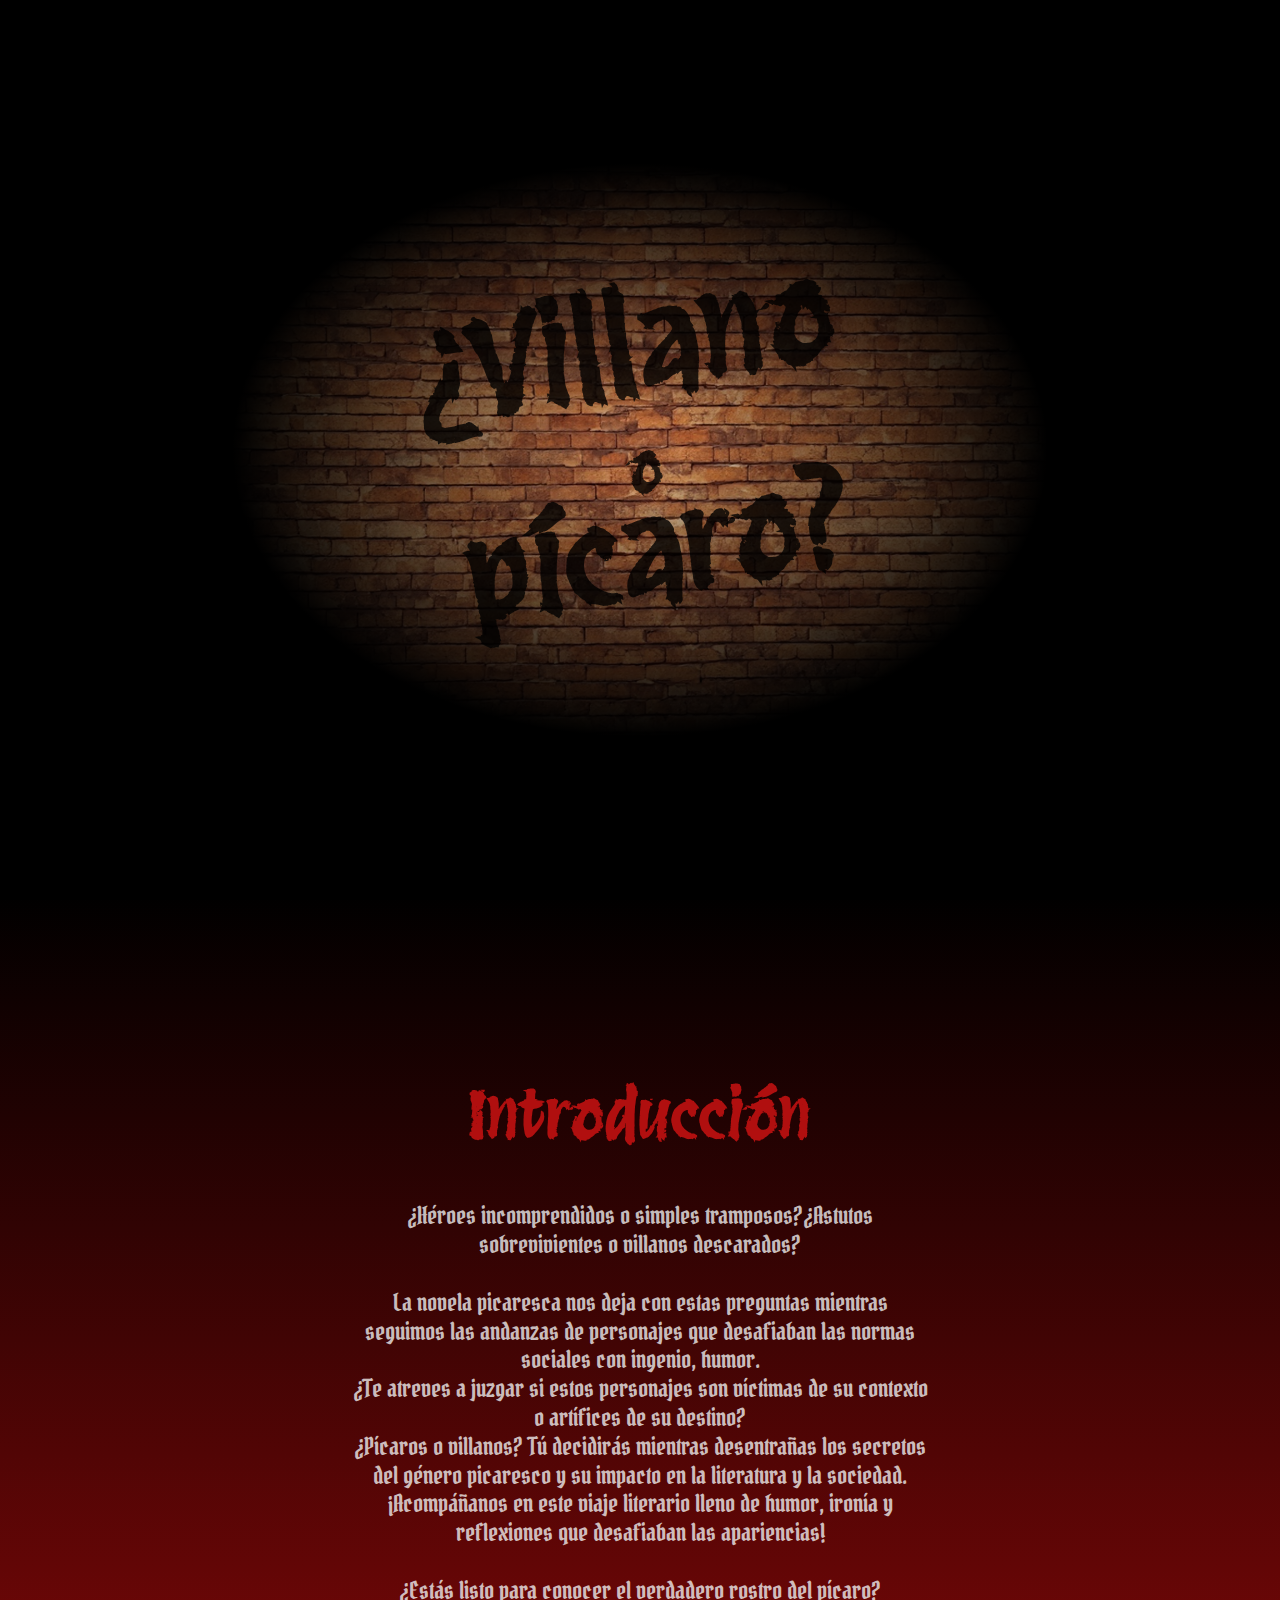
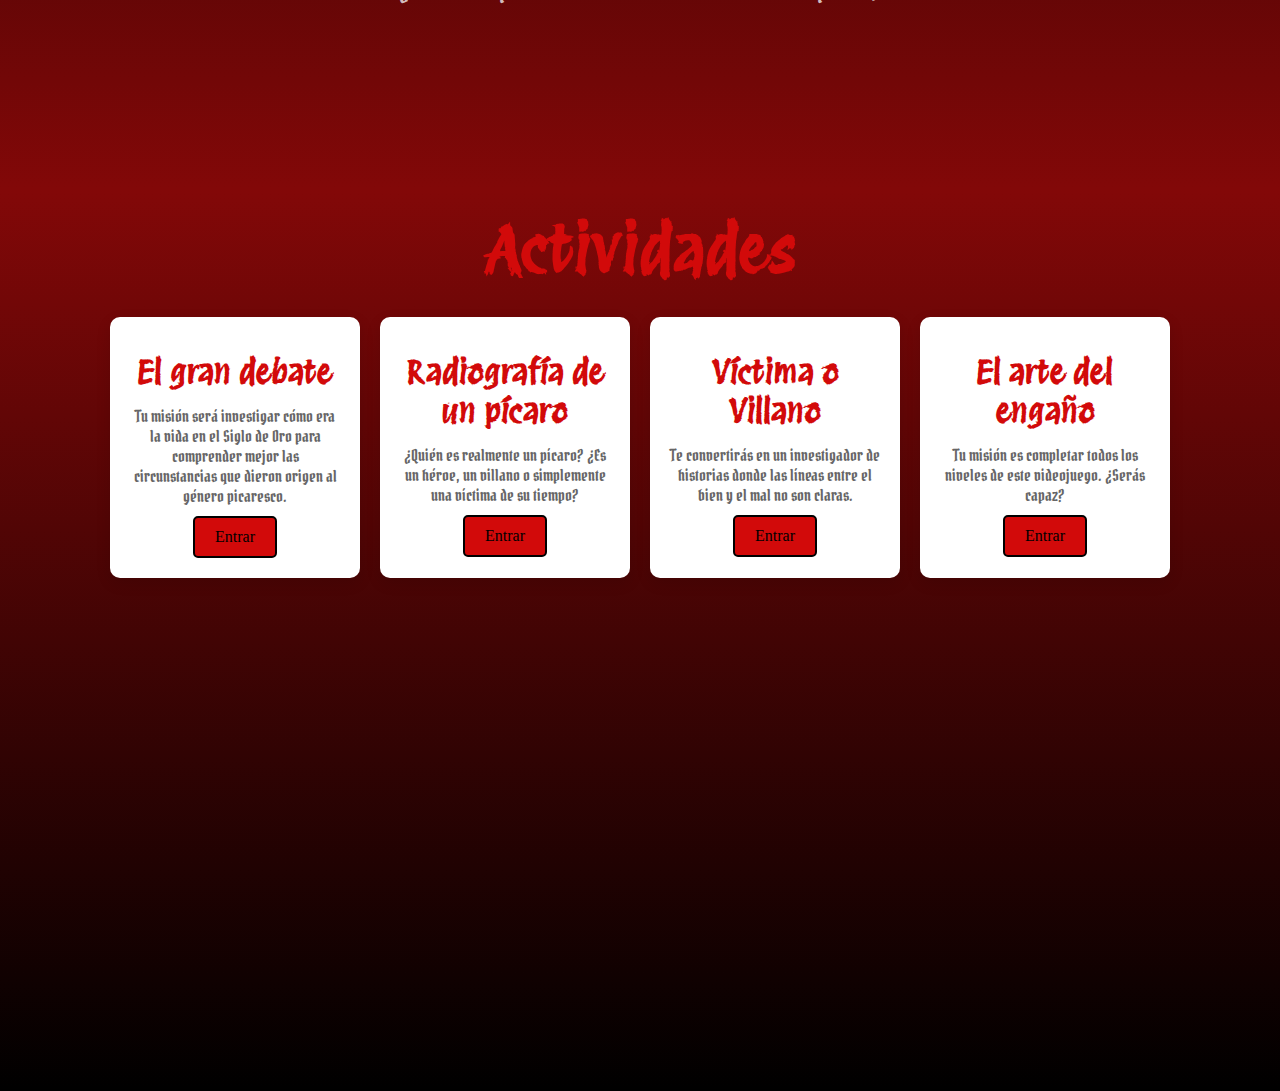
<file: index.html>
<!DOCTYPE html>
<html lang="es">
<head>
    <meta charset="UTF-8">
    <meta name="viewport" content="width=device-width, initial-scale=1.0">
    <title>¿Villanos o pícaros?</title>
    <link rel="preconnect" href="https://fonts.googleapis.com">
    <link rel="preconnect" href="https://fonts.gstatic.com" crossorigin>
    <link href="https://fonts.googleapis.com/css2?family=Protest+Revolution&display=swap" rel="stylesheet">
    <link rel="preconnect" href="https://fonts.googleapis.com">
    <link rel="preconnect" href="https://fonts.gstatic.com" crossorigin>
    <link href="https://fonts.googleapis.com/css2?family=EB+Garamond:ital,wght@0,400..800;1,400..800&family=Libre+Franklin:ital,wght@0,100..900;1,100..900&family=Pirata+One&display=swap" rel="stylesheet">
    <link rel="stylesheet" href="css/estilo.css">
</head>
<body>
    <header>
        <div class="cabecera">
            <h1>¿Villano<br><span>o</span><br>pícaro? </h1>
        </div>
    </header>
    <section class="uno">
        <div class="introduccion">
            <h2>Introducción</h2>
            <p>¿Héroes incomprendidos o simples tramposos?¿Astutos sobrevivientes o villanos descarados?<br><br>La novela picaresca nos deja con estas preguntas mientras seguimos las andanzas de personajes que desafiaban las normas sociales con ingenio, humor.<br>
                ¿Te atreves a juzgar si estos personajes son víctimas de su contexto o artífices de su destino?<br>¿Pícaros o villanos? Tú decidirás mientras desentrañas los secretos del género picaresco y su impacto en la literatura y la sociedad.<br>
                ¡Acompáñanos en este viaje literario lleno de humor, ironía y reflexiones que desafiaban las apariencias!<br><br>¿Estás listo para conocer el verdadero rostro del pícaro? </p>
        </div>
    </section> 
    
    <section class="dos">
        <h2>Actividades</h2>
        <section class="actividades">
            <div class="juego">
                <h3>El gran debate</h3>
                <p>Tu misión será investigar cómo era la vida en el Siglo de Oro para comprender mejor las circunstancias que dieron origen al género picaresco. </p>
                <button><a href="actividades/1_viaje_al_siglo_de_oro.html">Entrar</a></button>
            </div>

            <div class="juego">
                <h3>Radiografía de un pícaro</h3>
                <p>¿Quién es realmente un pícaro? ¿Es un héroe, un villano o simplemente una víctima de su tiempo?</p>
                <button><a href="actividades/2_radiografia_de_un_picaro.html">Entrar</a></button>
            </div>

            <div class="juego">
                <h3>Víctima o Villano</h3>
                <p>Te convertirás en un investigador de historias donde las líneas entre el bien y el mal no son claras. </p>
                <button><a href="actividades/3_victima_o_villano.html">Entrar</a></button>
            </div>

            <div class="juego">
                <h3>El arte del engaño</h3>
                <p>Tu misión es completar todos los niveles de este videojuego. ¿Serás capaz?</p>
                <button><a href="actividades/4_el_arte_del_engaño.html">Entrar</a></button>
            </div>
        </section>
    </section>
</body>
</html>
</file>
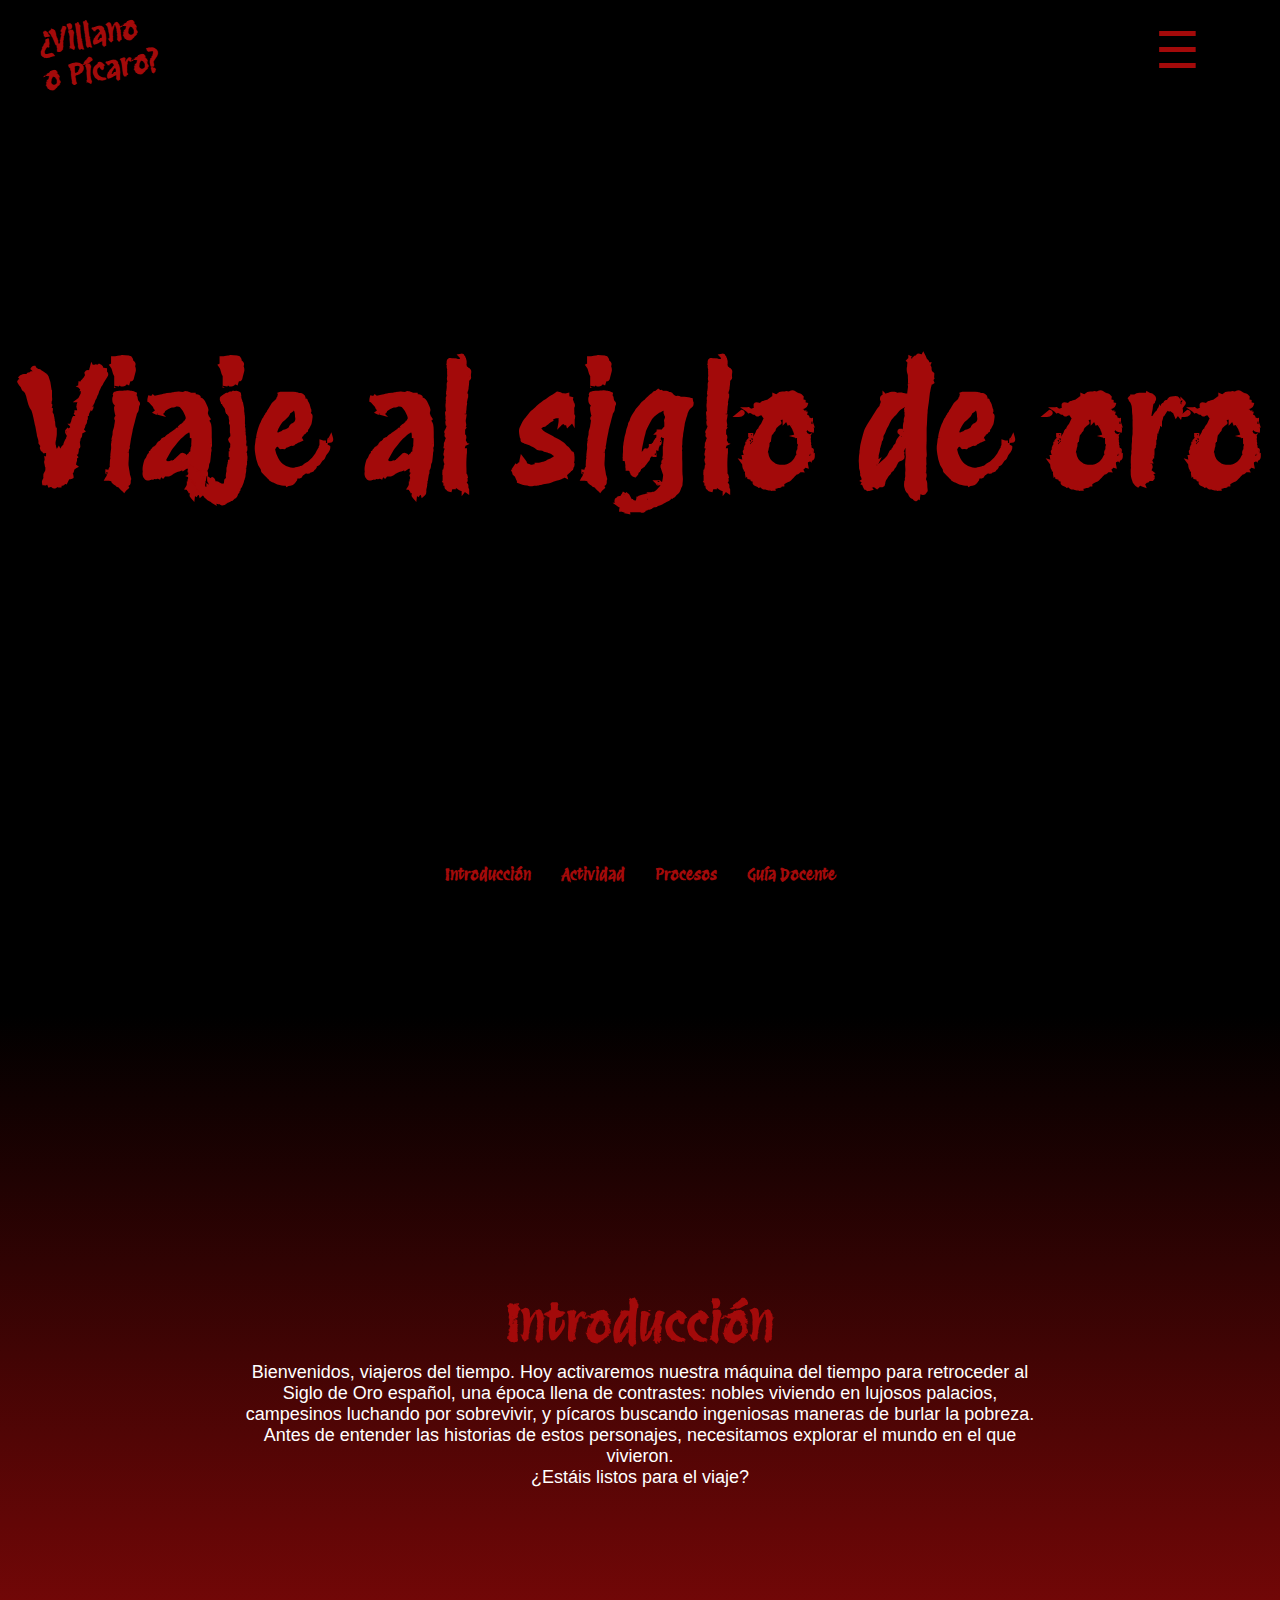
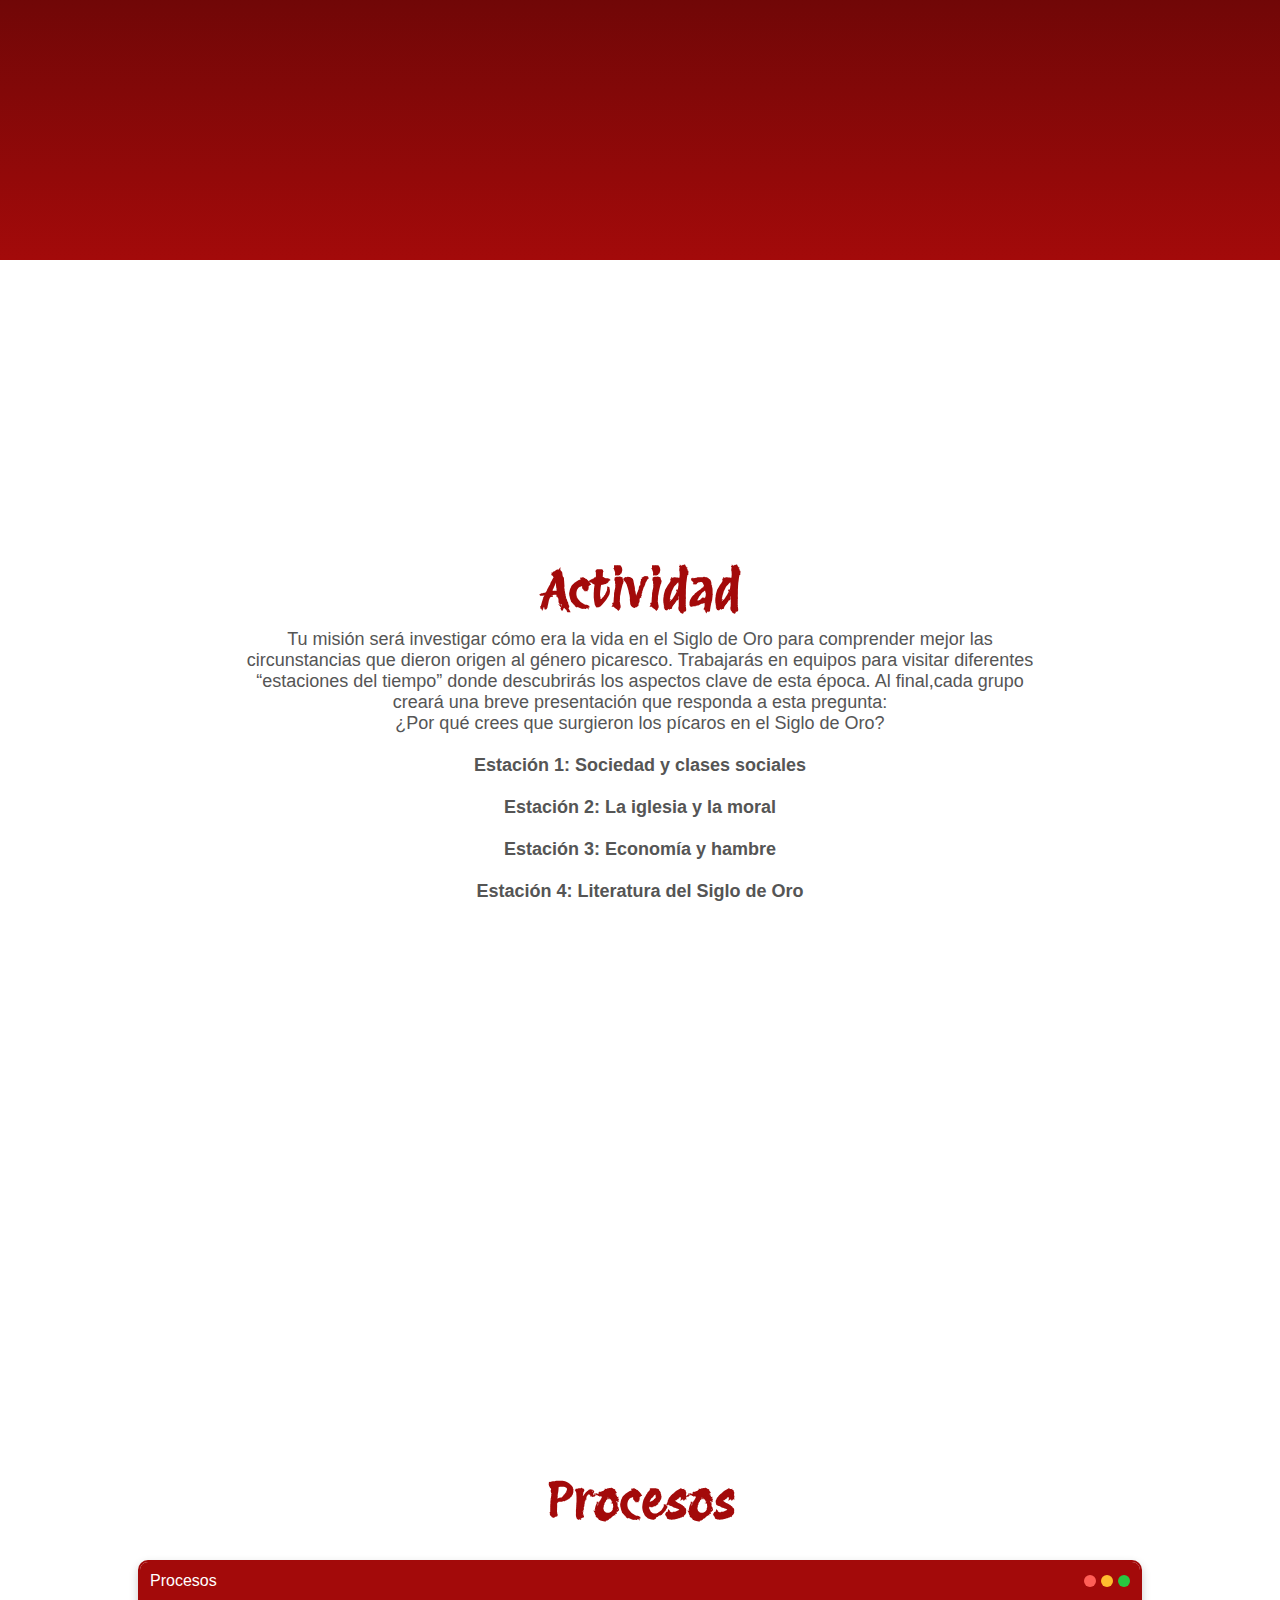
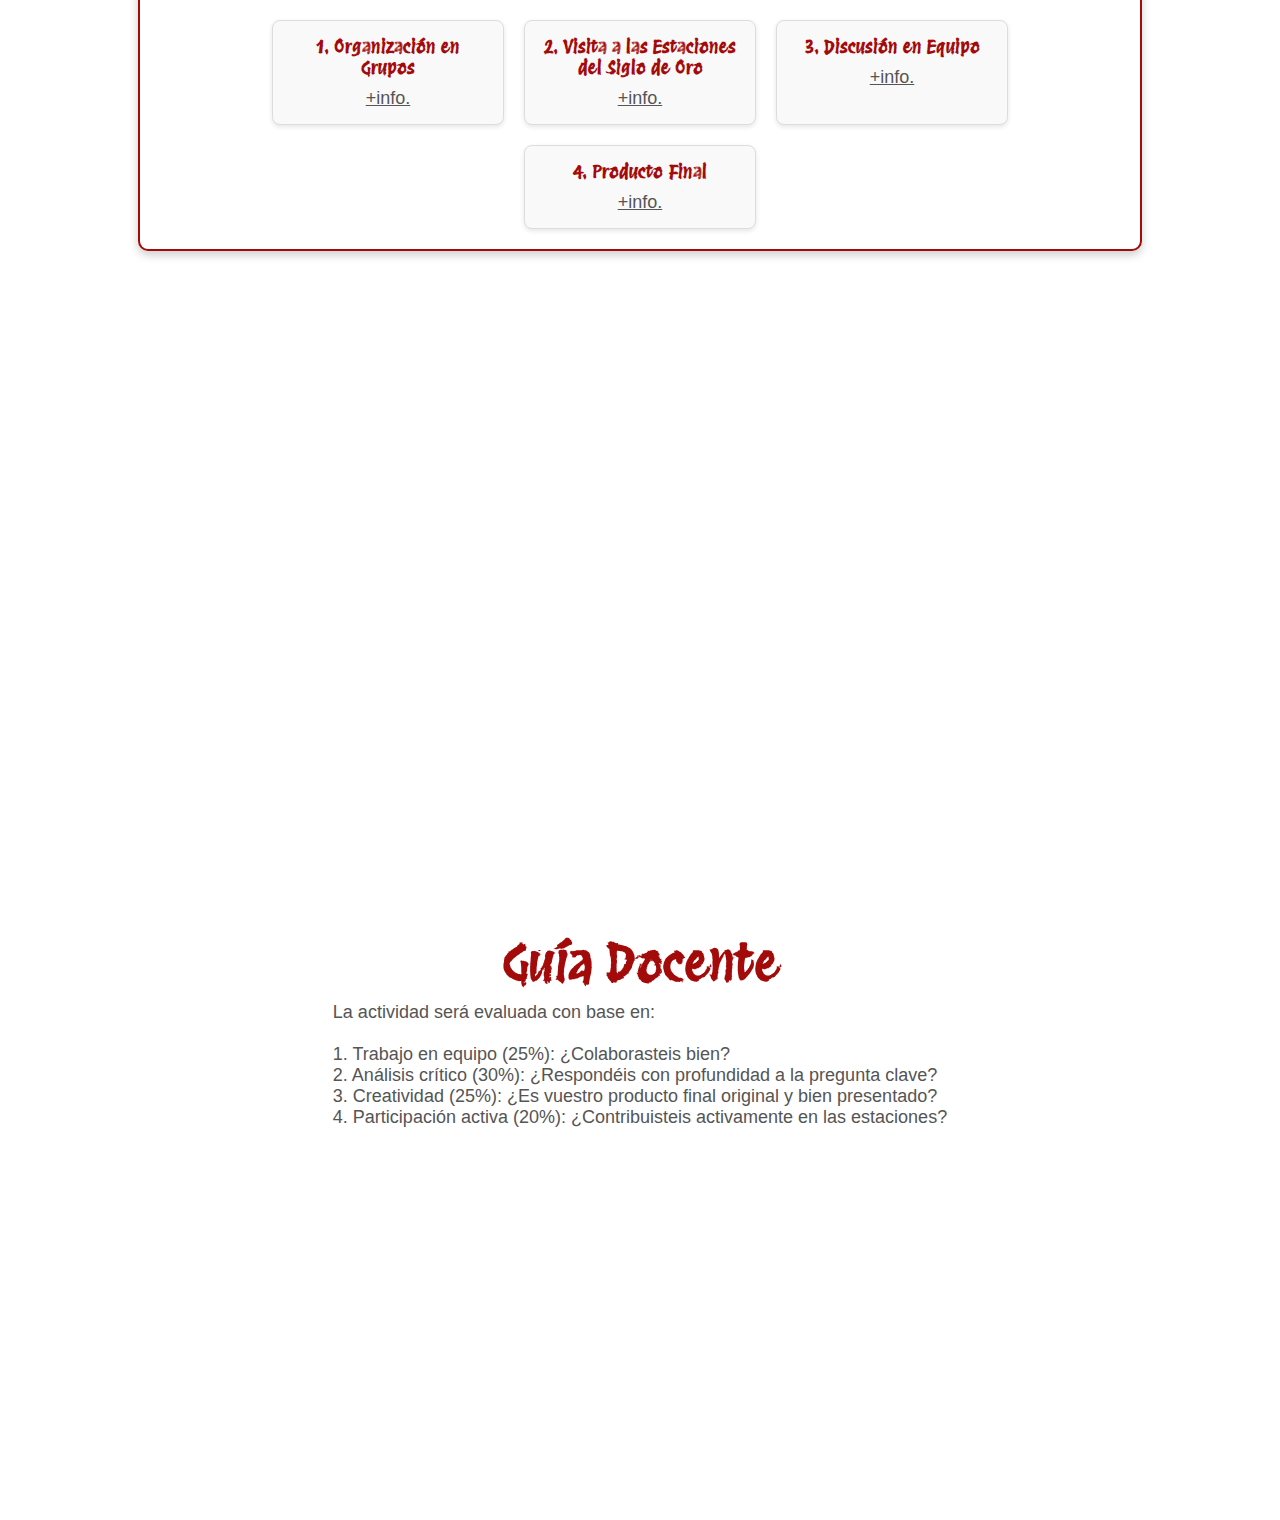
<file: actividades/1_viaje_al_siglo_de_oro.html>
<!DOCTYPE html>
<html lang="en">
<head>
    <meta charset="UTF-8">
    <meta name="viewport" content="width=device-width, initial-scale=1.0">
    <title>Viaje al siglo de oro</title>
    <link rel="preconnect" href="https://fonts.googleapis.com">
    <link rel="preconnect" href="https://fonts.gstatic.com" crossorigin>
    <link href="https://fonts.googleapis.com/css2?family=Protest+Revolution&display=swap" rel="stylesheet">
    <link rel="preconnect" href="https://fonts.googleapis.com">
    <link rel="preconnect" href="https://fonts.gstatic.com" crossorigin>
    <link href="https://fonts.googleapis.com/css2?family=EB+Garamond:ital,wght@0,400..800;1,400..800&family=Libre+Franklin:ital,wght@0,100..900;1,100..900&display=swap" rel="stylesheet">
    <link rel="stylesheet" href="css/estilo.css">
    <script defer src="js/funciones.js"></script>
    </head>
    <body class ="ACTIVIDAD1">
        <header>
            <h1>
                <a href="../index.html"><span>¿Villano</span><span>o Pícaro?</span></a>
            </h1>
            <div class="menu-icon" onclick="toggleMenu()">☰</div>
            <ul class="dropdown-menu" id="dropdown-menu">
                <li><a href="#">Viaje al siglo de oro</a></li>
                <li><a href="2_radiografia_de_un_picaro.html">Radiografía de un pícaro</a></li>
                <li><a href="3_victima_o_villano.html">Víctima o villano</a></li>
                <li><a href="4_el_arte_del_engaño.html">Scape Room</a></li>
            </ul>
        </header>
    
        <div class="title-section">
            <h2>Viaje al siglo de oro</h2>
        </div>
    
        <nav class="sticky-nav">
            <ul>
                <li><a href=".introduccion">Introducción</a></li>
                <li><a href=".actividad">Actividad</a></li>
                <li><a href=".procesos">Procesos</a></li>
                <li><a href=".guiadocente">Guía Docente</a></li>
            </ul>
        </nav>
    
        <section class="introduccion">
            <h3>Introducción</h3>
            <p>Bienvenidos, viajeros del tiempo. Hoy activaremos nuestra máquina del tiempo para retroceder al
            Siglo de Oro español, una época llena de contrastes: nobles viviendo en lujosos palacios,
            campesinos luchando por sobrevivir, y pícaros buscando ingeniosas maneras de burlar la
            pobreza. Antes de entender las historias de estos personajes, necesitamos explorar el mundo en
            el que vivieron.<br>¿Estáis listos para el viaje?</p>
        </section>
    
        <section class="actividad">
            <h3>Actividad</h3>
            <p>Tu misión será investigar cómo era la vida en el Siglo de Oro para comprender mejor las circunstancias que dieron origen al género picaresco. Trabajarás en equipos para visitar diferentes “estaciones del tiempo” donde descubrirás los aspectos clave de esta época. Al final,cada grupo creará una breve presentación que responda a esta pregunta: <br>¿Por qué crees que surgieron los pícaros en el Siglo de Oro?<br><br><b>Estación 1: Sociedad y clases sociales <br><br>Estación 2: La iglesia y la moral<br><br>Estación 3: Economía y hambre<br><br>Estación 4: Literatura del Siglo de Oro</p></b>
        </section>
    
        <section class="procesos">
            <h3>Procesos</h3>
            <div class="process-window">
                <div class="process-header">
                    <span>Procesos</span>
                    <div class="buttons">
                        <div class="close"></div>
                        <div class="minimize"></div>
                        <div class="maximize"></div>
                    </div>
                </div>
                <div class="process-content">
                    <div class="process-card" data-info="Formad equipos de 3 o 4 personas. Cada grupo viajará por las estaciones que representan distintos aspectos del Siglo de Oro.">
                        <h4>1. Organización en Grupos</h4>
                        <p><u>+info.</u></p>
                    </div>


                    <div class="process-card" data-info="En el aula virtual, encontraréis cuatro estaciones de información. 
                    En cada una, leeréis materiales, analizaréis imágenes o fragmentos de textos, y responderéis preguntas.

                    • Estación 1: Sociedad y Clases Sociales. 
                        Aprende cómo estaba dividida la sociedad en la época.
                        Reflexiona: ¿Cómo afectaban las diferencias sociales a la vida de las personas?


                    • Estación 2: La Iglesia y la Moral
                        Descubre el papel de la Iglesia como controladora de la educación y la moral.
                        Reflexiona: ¿Qué impacto tenía la religión en las decisiones de las personas?


                    • Estación 3: Economía y Hambre
                        Explora la crisis económica y cómo el hambre era una constante para las clases bajas.
                        Reflexiona: ¿Qué harías si tuvieras que buscar maneras creativas para sobrevivir?


                    • Estación 4: Literatura del Siglo de Oro
                        Lee fragmentos de novelas picarescas (El Lazarillo de Tormes, El Buscón).">
                        <h4>2. Visita a las Estaciones del Siglo de Oro</h4>
                        <p><u>+info.</u></p>
                    </div>


                    <div class="process-card" data-info="Una vez que hayáis pasado por todas las estaciones, reuníos con vuestro grupo para responder:

                    • ¿Qué os llamó más la atención del Siglo de Oro?
                    • ¿Por qué creéis que los pícaros son un reflejo de esta época?">
                        <h4>3. Discusión en Equipo</h4>
                        <p><u>+info.</u></p>
                    </div>


                    <div class="process-card" data-info="Creación de una presentación donde respondáis a la pregunta: 
                    ¿Por qué surgió el pícaro como personaje en la literatura del Siglo de Oro?">
                        <h4>4. Producto Final</h4>
                        <p><u>+info.</u></p>
                    </div>
                </div>
            </div>
        </section>
        
        <div class="modal-overlay" id="modal-overlay">
            <div class="modal">
                <button class="modal-close" id="modal-close">&times;</button>
                <h4 id="modal-title"></h4>
                <p id="modal-content"></p>
            </div>
        </div>

        <section class="guiadocente">
            <h3>Guía Docente</h3>
            <p>La actividad será evaluada con base en:<br><br>1. Trabajo en equipo (25%): ¿Colaborasteis bien?<br>2. Análisis crítico (30%): ¿Respondéis con profundidad a la pregunta clave?<br>3. Creatividad (25%): ¿Es vuestro producto final original y bien presentado?<br>4. Participación activa (20%): ¿Contribuisteis activamente en las estaciones?</p>
        </section>
    </body>
    </html>
</file>
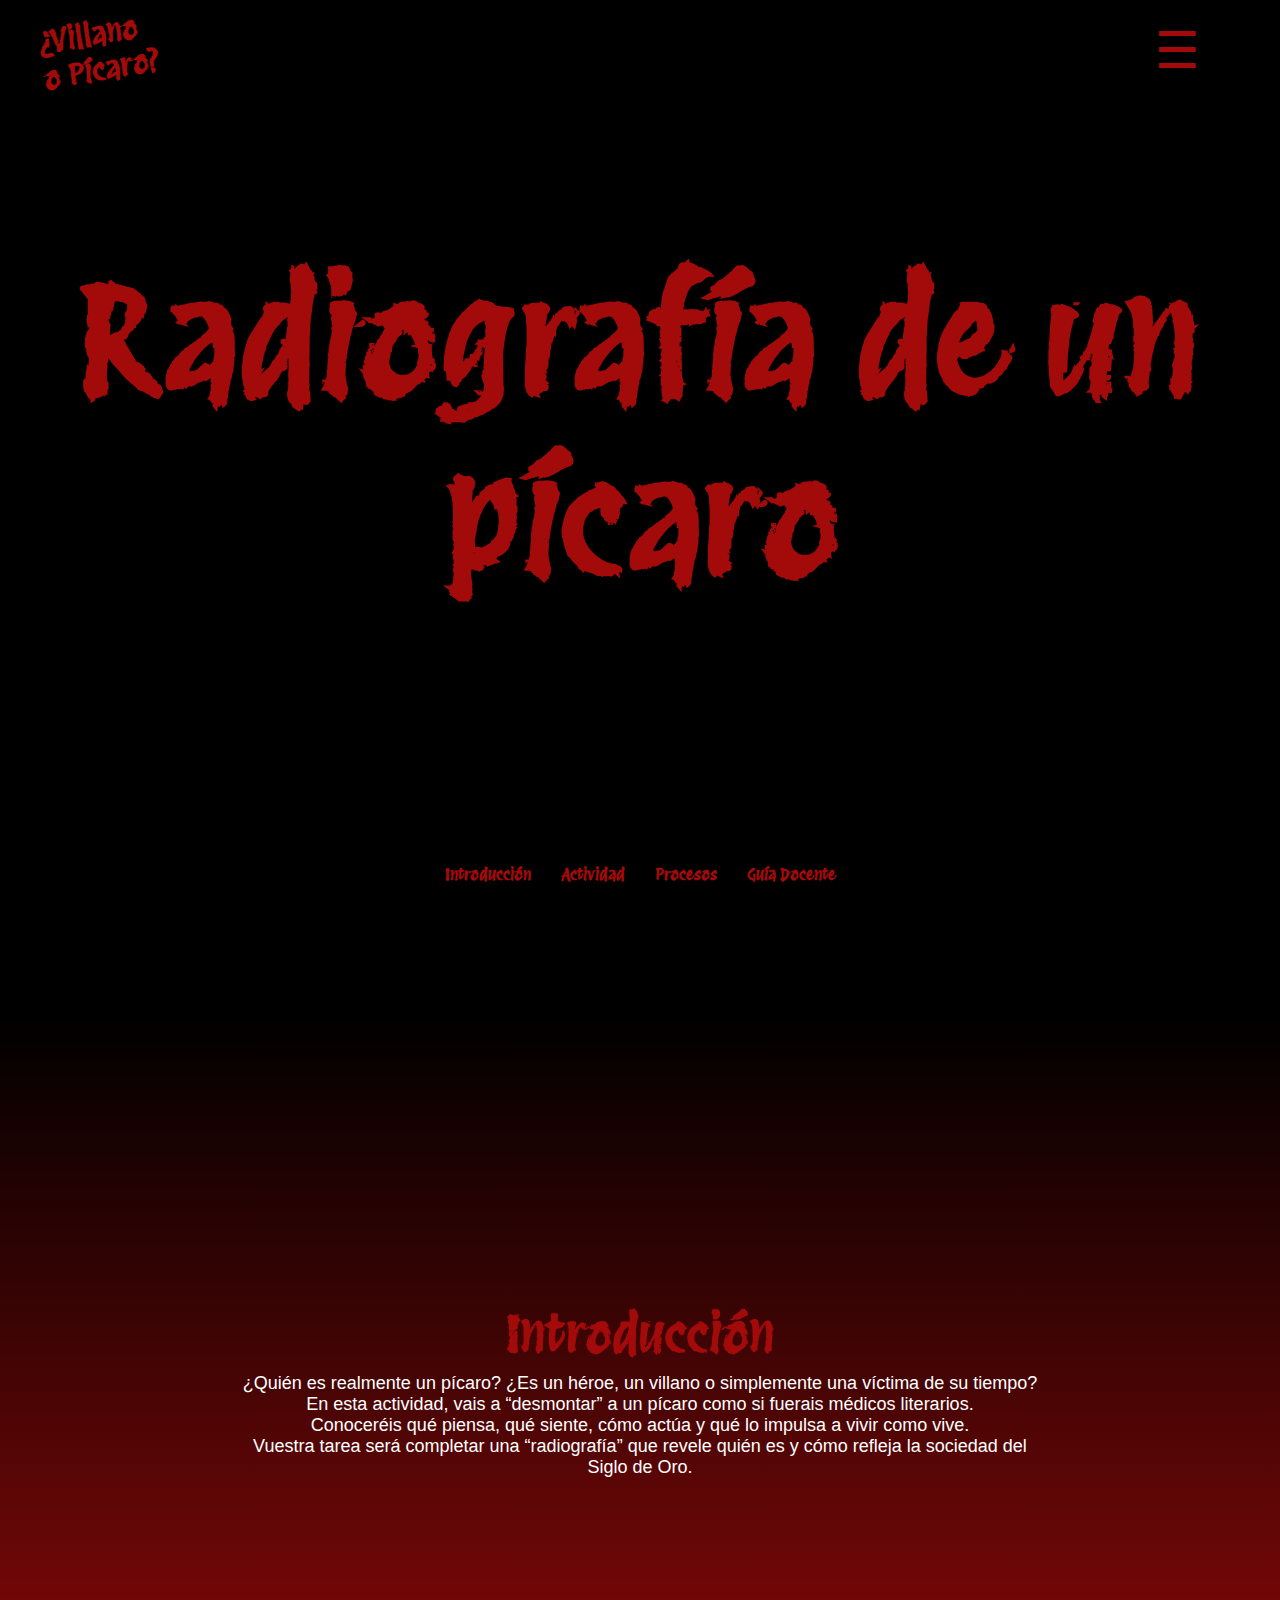
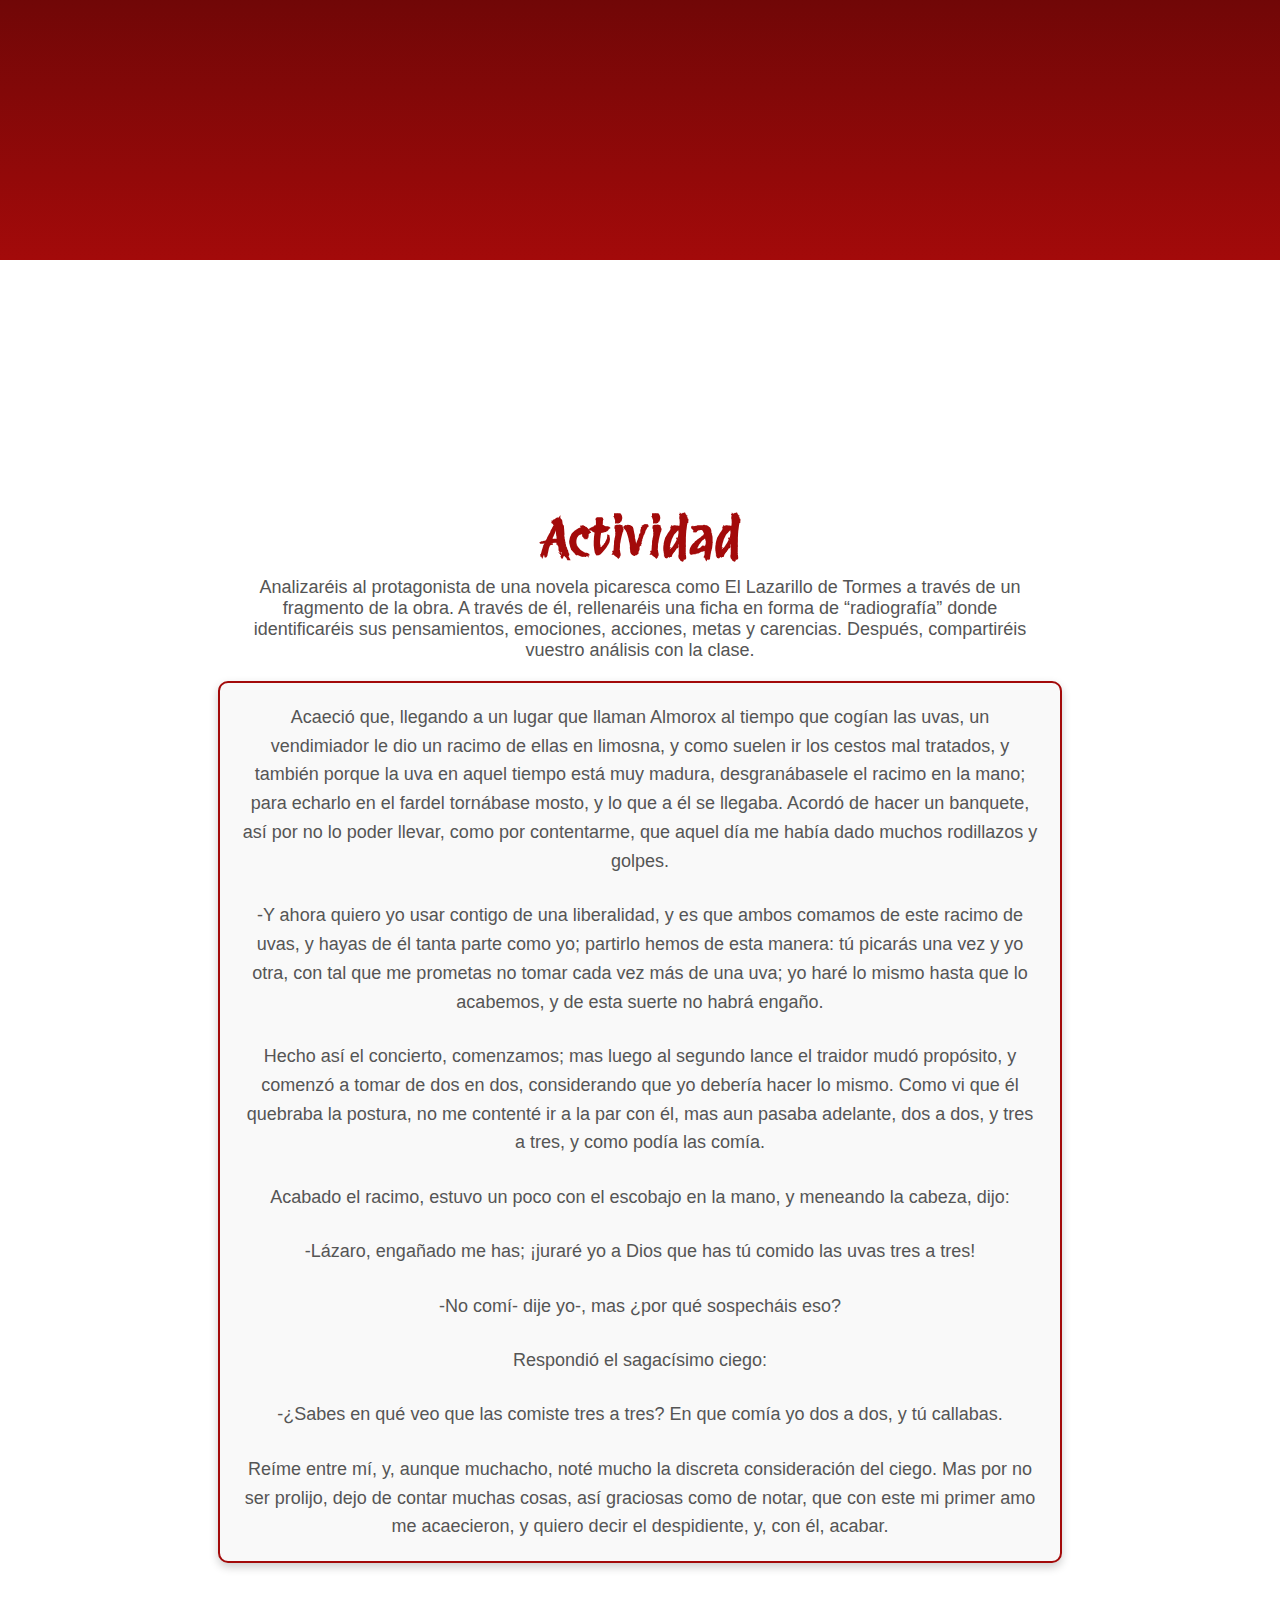
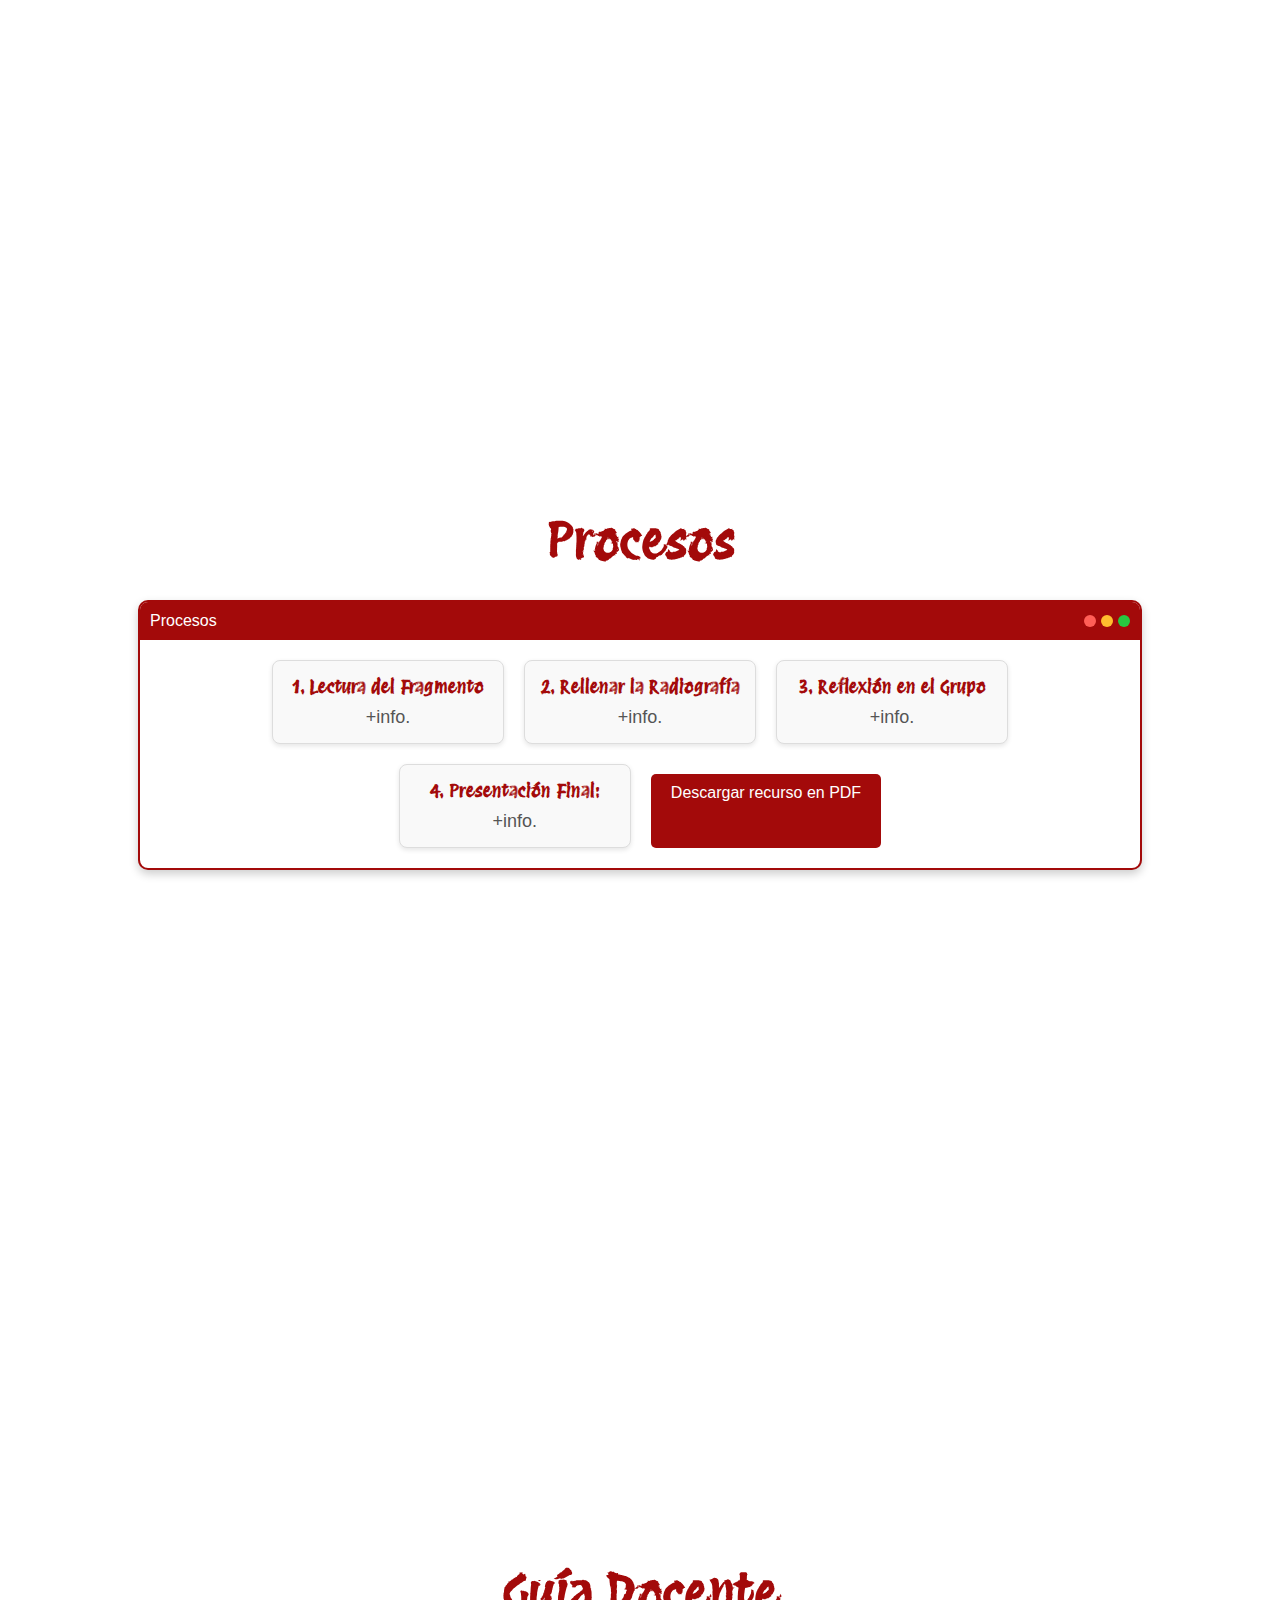
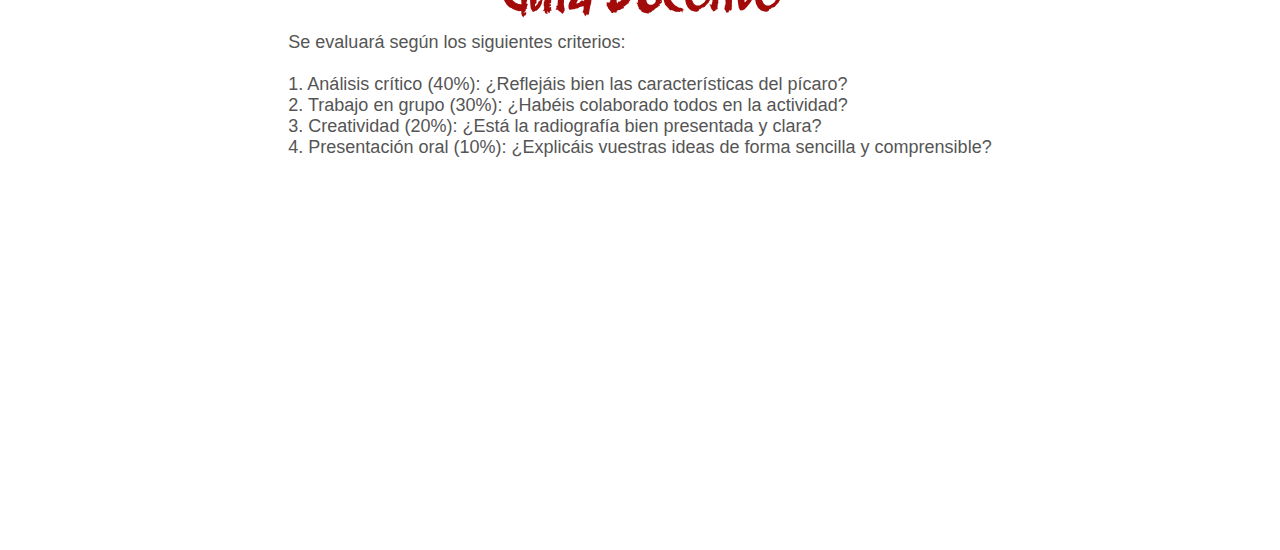
<file: actividades/2_radiografia_de_un_picaro.html>
<!DOCTYPE html>
<html lang="en">
<head>
    <meta charset="UTF-8">
    <meta name="viewport" content="width=device-width, initial-scale=1.0">
    <title>Radiografía de un pícaro</title>
    <link rel="preconnect" href="https://fonts.googleapis.com">
    <link rel="preconnect" href="https://fonts.gstatic.com" crossorigin>
    <link href="https://fonts.googleapis.com/css2?family=Protest+Revolution&display=swap" rel="stylesheet">
    <link rel="preconnect" href="https://fonts.googleapis.com">
    <link rel="preconnect" href="https://fonts.gstatic.com" crossorigin>
    <link href="https://fonts.googleapis.com/css2?family=EB+Garamond:ital,wght@0,400..800;1,400..800&family=Libre+Franklin:ital,wght@0,100..900;1,100..900&display=swap" rel="stylesheet">
    <link rel="stylesheet" href="css/estilo.css">
    <script defer src="js/funciones.js"></script>
    </head>
    <body class="ACTIVIDAD2">
        <header>
            <h1>
                <a href="../index.html"><span>¿Villano</span><span>o Pícaro?</span></a>
            </h1>
            <div class="menu-icon" onclick="toggleMenu()">☰</div>
            <ul class="dropdown-menu" id="dropdown-menu">
                <li><a href="1_viaje_al_siglo_de_oro.html">Viaje al siglo de oro</a></li>
                <li><a href="#">Radiografía de un pícaro</a></li>
                <li><a href="3_victima_o_villano.html">Víctima o villano</a></li>
                <li><a href="4_el_arte_del_engaño.html">Scape Room</a></li>
            </ul>
        </header>
    
        <div class="title-section">
            <h2>Radiografía de un pícaro</h2>
        </div>
    
        <nav class="sticky-nav">
            <ul>
                <li><a href=".introduccion">Introducción</a></li>
                <li><a href=".actividad">Actividad</a></li>
                <li><a href=".procesos">Procesos</a></li>
                <li><a href=".guiadocente">Guía Docente</a></li>
            </ul>
        </nav>
    
        <section class="introduccion">
            <h3>Introducción</h3>
            <p>¿Quién es realmente un pícaro? ¿Es un héroe, un villano o simplemente una víctima de su tiempo? En esta actividad, vais a “desmontar” a un pícaro como si fuerais médicos literarios. <br>Conoceréis qué piensa, qué siente, cómo actúa y qué lo impulsa a vivir como vive.<br>Vuestra tarea será completar una “radiografía” que revele quién es y cómo refleja la sociedad del Siglo de Oro.</p>
        </section>
    
        <section class="actividad">
            <h3>Actividad</h3>
            <p>Analizaréis al protagonista de una novela picaresca como El Lazarillo de Tormes a través de un fragmento de la obra. A través de él, rellenaréis una ficha en forma de “radiografía” donde identificaréis sus pensamientos, emociones, acciones, metas y carencias. Después, compartiréis vuestro análisis con la clase.</p>
            
            <!-- Cuadro con texto estilo página de libro -->
            <div class="book-page">
                <p>
                    Acaeció que, llegando a un lugar que llaman Almorox al tiempo que cogían las uvas, un vendimiador le dio un racimo de ellas en limosna, y como suelen ir los cestos mal tratados, y también porque la uva en aquel tiempo está muy madura, desgranábasele el racimo en la mano; para echarlo en el fardel tornábase mosto, y lo que a él se llegaba. Acordó de hacer un banquete, así por no lo poder llevar, como por contentarme, que aquel día me había dado muchos rodillazos y golpes.
                </p><br>
                <p>
                    -Y ahora quiero yo usar contigo de una liberalidad, y es que ambos comamos de este racimo de uvas, y hayas de él tanta parte como yo; partirlo hemos de esta manera: tú picarás una vez y yo otra, con tal que me prometas no tomar cada vez más de una uva; yo haré lo mismo hasta que lo acabemos, y de esta suerte no habrá engaño.
                </p><br>
                <p>
                    Hecho así el concierto, comenzamos; mas luego al segundo lance el traidor mudó propósito, y comenzó a tomar de dos en dos, considerando que yo debería hacer lo mismo. Como vi que él quebraba la postura, no me contenté ir a la par con él, mas aun pasaba adelante, dos a dos, y tres a tres, y como podía las comía.
                </p><br>
                <p>
                    Acabado el racimo, estuvo un poco con el escobajo en la mano, y meneando la cabeza, dijo:
                </p><br>
                <p>
                    -Lázaro, engañado me has; ¡juraré yo a Dios que has tú comido las uvas tres a tres!
                </p><br>
                <p>
                    -No comí- dije yo-, mas ¿por qué sospecháis eso?
                </p><br>
                <p>
                    Respondió el sagacísimo ciego:
                </p><br>
                <p>
                    -¿Sabes en qué veo que las comiste tres a tres? En que comía yo dos a dos, y tú callabas.
                </p><br>
                <p>
                    Reíme entre mí, y, aunque muchacho, noté mucho la discreta consideración del ciego. Mas por no ser prolijo, dejo de contar muchas cosas, así graciosas como de notar, que con este mi primer amo me acaecieron, y quiero decir el despidiente, y, con él, acabar.
                </p>
            </div>
        </section>
        
    
                <section class="procesos">
            <h3>Procesos</h3>
            <div class="process-window">
                
                <div class="process-header">
                            <span>Procesos</span>
                            <div class="buttons">
                                <div class="close"></div>
                                <div class="minimize"></div>
                                <div class="maximize"></div>
                            </div>
                </div>
                <div class="process-content">
                    <div class="process-card" data-info="En grupo, leed el fragmento asignado de El Lazarillo de Tormes

                                                        • La escena en la que Lázaro engaña al ciego con el racimo de uvas.

                                                        Mientras leéis, pensad en las características del pícaro:

                                                        • ¿Qué lo hace actuar así?
                                                        • ¿Qué problemas intenta resolver con sus engaños?">
                            <h4>1. Lectura del Fragmento</h4>
                            <p>+info.</p>
                    </div>
                    

                    <div class="process-card" data-info="Descargad o usad la ficha que aparece en la WebQuest con la figura de un “esqueleto” o cuerpo
                                                                humano. Rellenad cada parte con información sobre el pícaro, basándoos en el fragmento leído:
                                                                
                                                                • Cabeza: ¿Qué piensa? ¿Qué visión tiene del mundo que lo rodea?
                                                                • Corazón: ¿Qué siente? ¿Qué emociones predominan en sus acciones?
                                                                • Manos: ¿Qué hace? ¿Qué acciones realiza para sobrevivir?
                                                                • Pies: ¿Hacia dónde quiere ir? ¿Cuáles son sus objetivos o metas?">
                                <h4>2. Rellenar la Radiografía</h4>
                                <p>+info.</p>
                    </div>


                    <div class="process-card" data-info="Una vez completada la ficha, reflexionad juntos y responded a estas preguntas:
                        
                                                            • ¿Es el pícaro una víctima o un villano? ¿Por qué?
                                                            • ¿Cómo refleja su historia los problemas de la sociedad del Siglo de Oro?">
                                <h4>3. Reflexión en el Grupo</h4>
                                <p>+info.</p>
                    </div>

                    <div class="process-card" data-info="Preparad una breve exposición (de 3-5 minutos) donde mostréis vuestra radiografía y expliquéis
                        vuestro análisis.">
                                <h4>4. Presentación Final:</h4>
                                <p>+info.</p>
                    </div>
                                      <a href="../img/RADIOGRAFÍA DE UN PÍCARO.pdf" download="documento.pdf">Descargar recurso en PDF</a>

                </div>
            </div>    
        </section>


        
        <div class="modal-overlay" id="modal-overlay">
            <div class="modal">
                <button class="modal-close" id="modal-close">&times;</button>
                <h4 id="modal-title"></h4>
                <p id="modal-content"></p>
            </div>
        </div>

        <section class="guiadocente">
            <h3>Guía Docente</h3>
            <p>Se evaluará según los siguientes criterios:<br><br>1. Análisis crítico (40%): ¿Reflejáis bien las características del pícaro?<br>2. Trabajo en grupo (30%): ¿Habéis colaborado todos en la actividad?<br>3. Creatividad (20%): ¿Está la radiografía bien presentada y clara? <br>4. Presentación oral (10%): ¿Explicáis vuestras ideas de forma sencilla y comprensible?</p>
        </section>
    </body>
    </html>
</file>
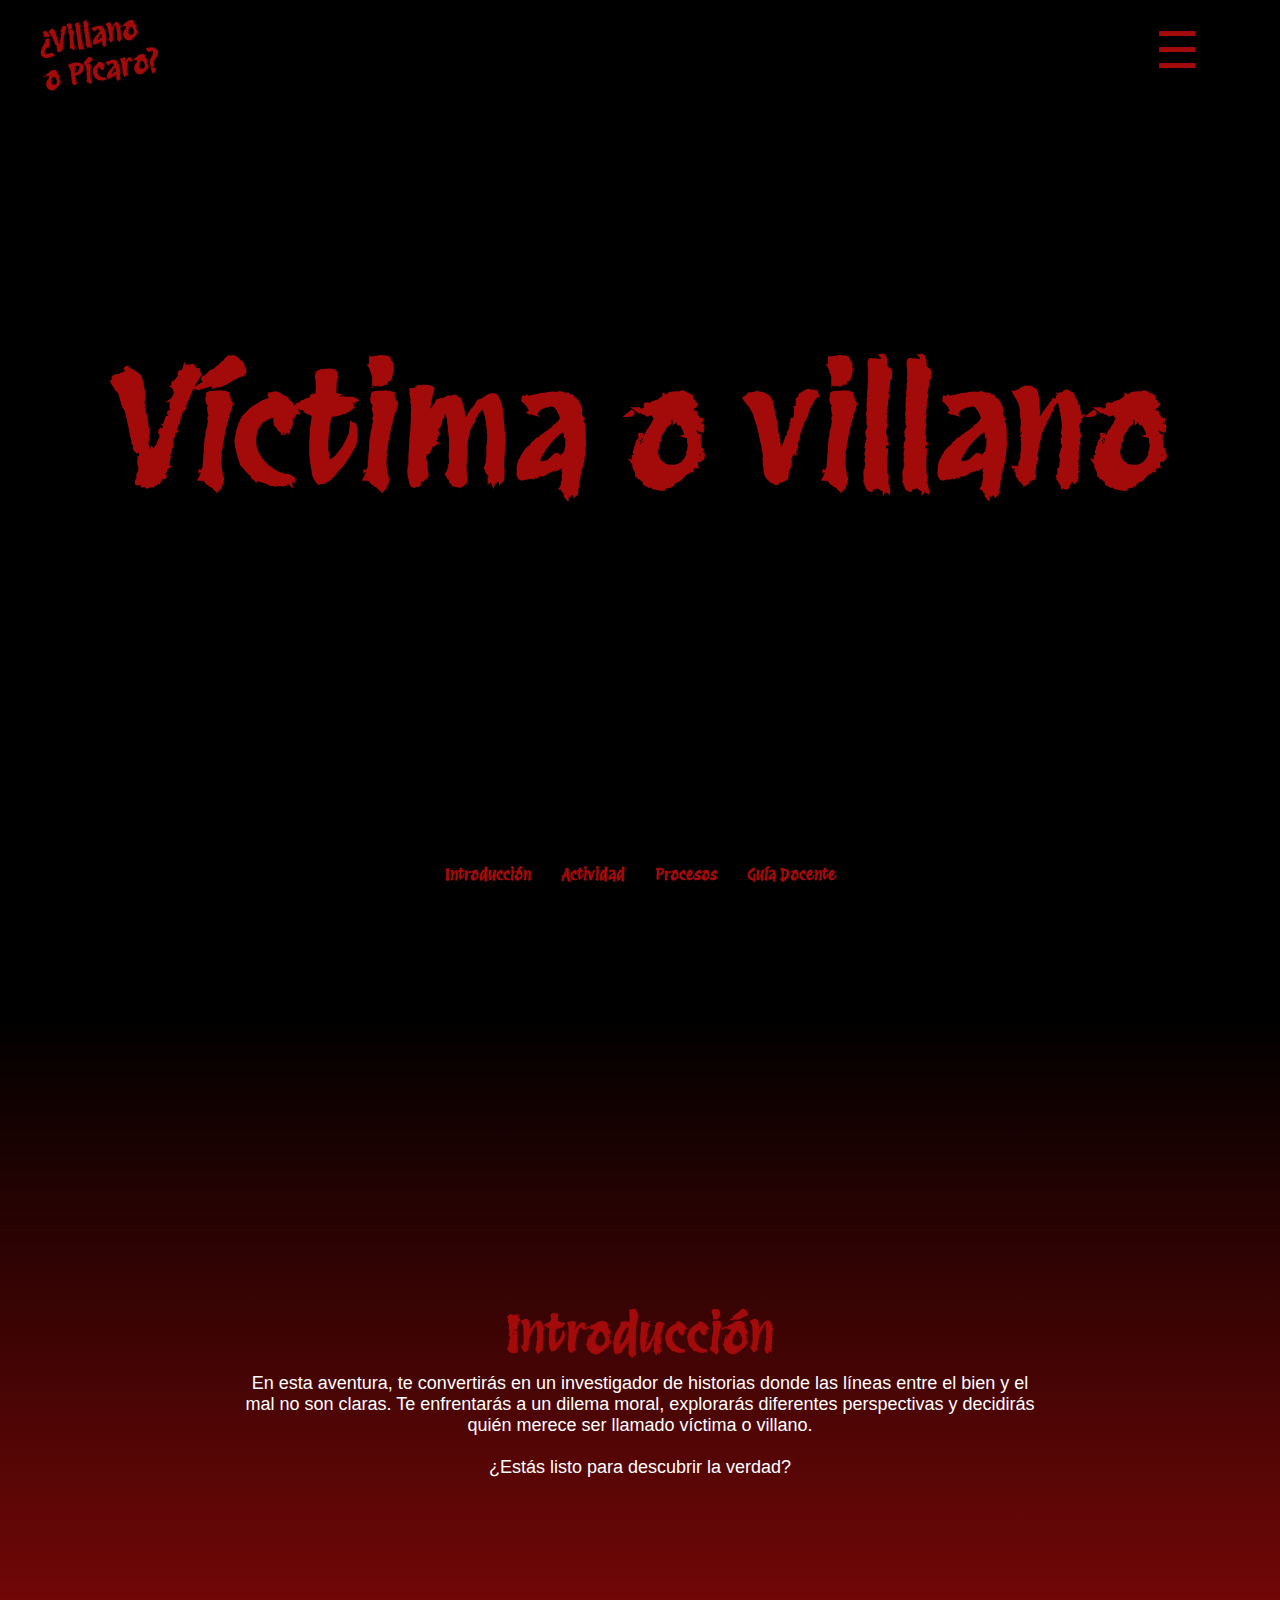
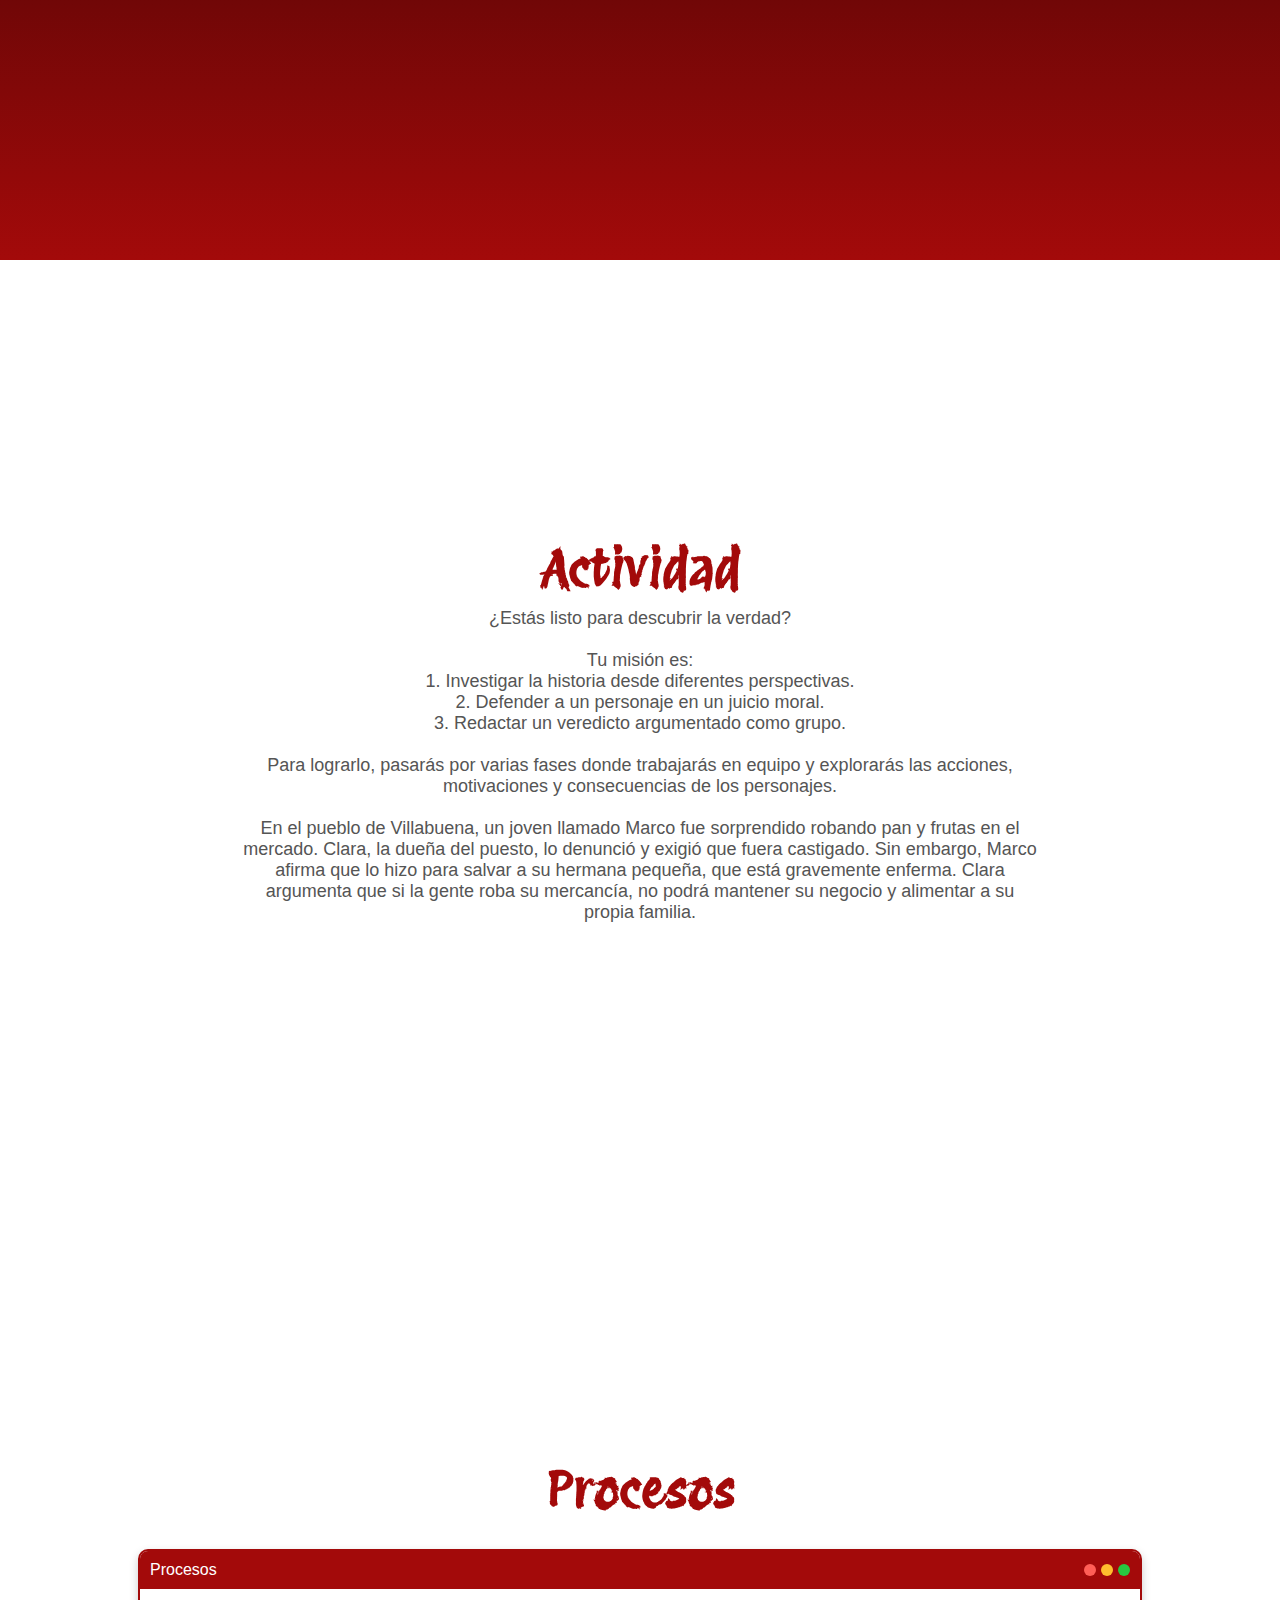
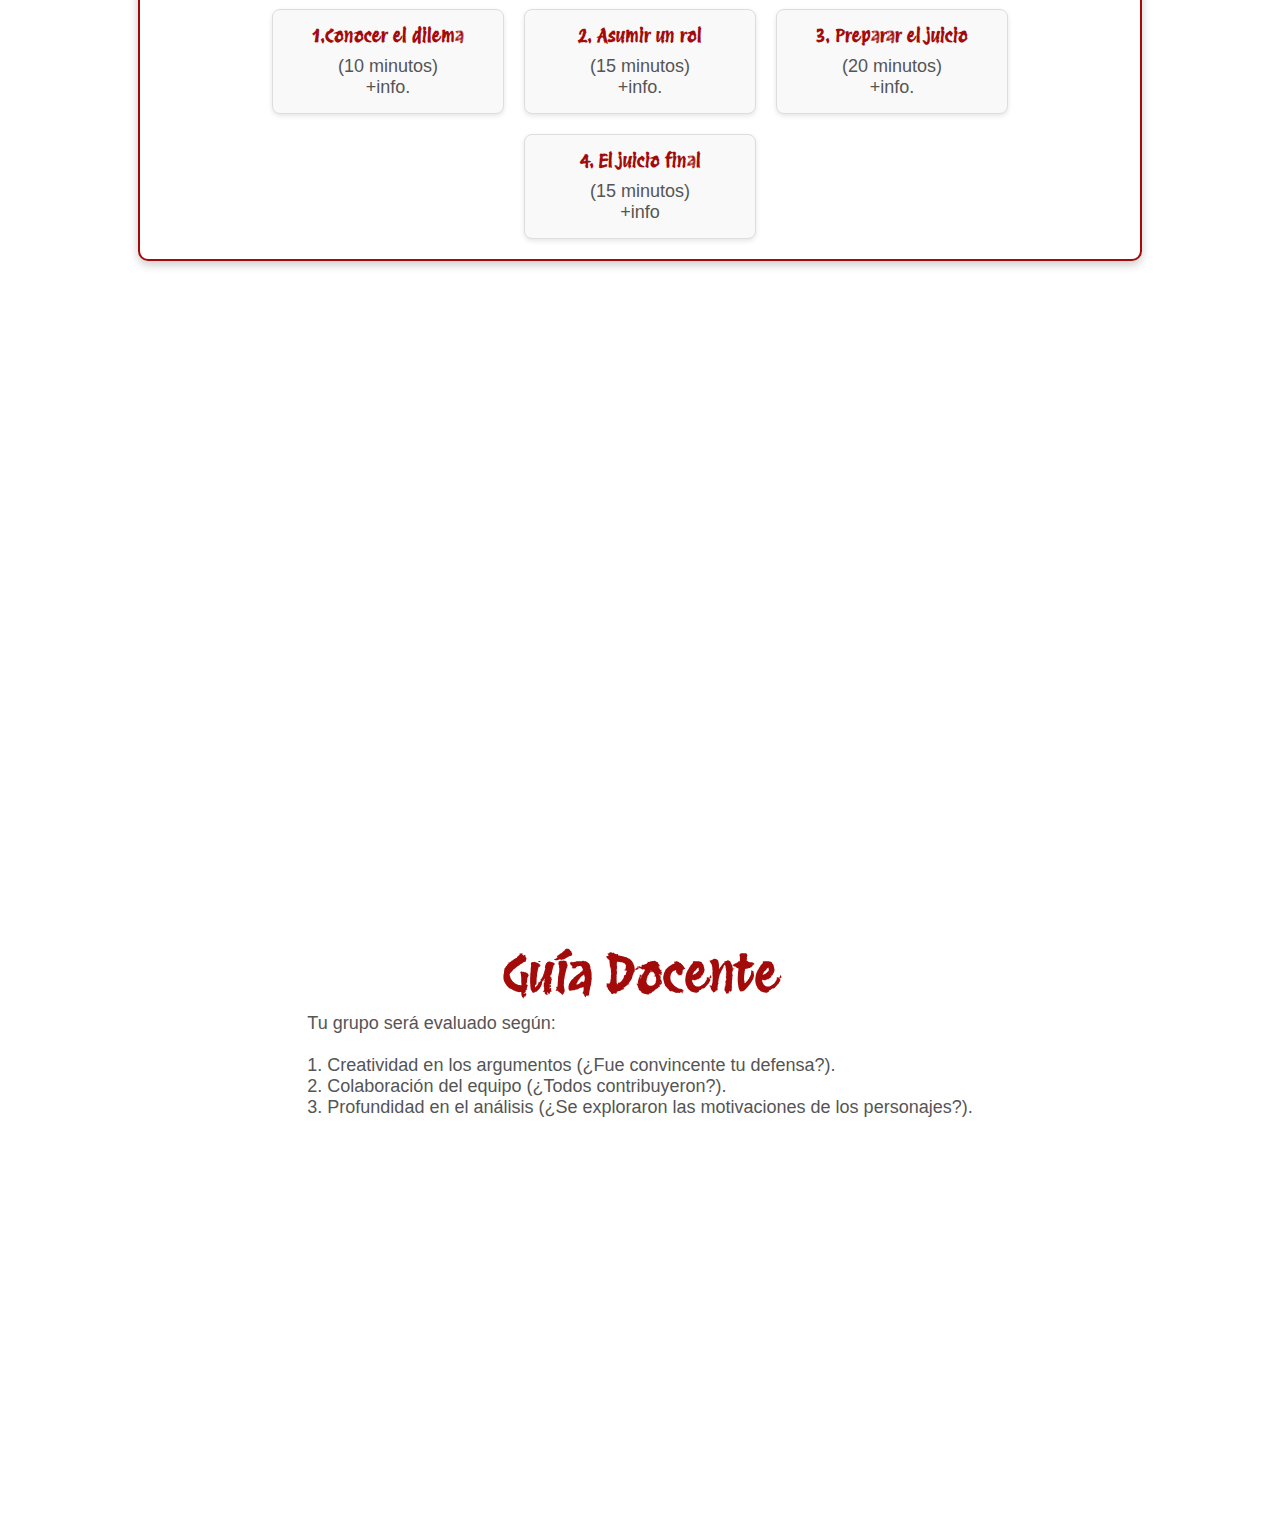
<file: actividades/3_victima_o_villano.html>
<!DOCTYPE html>
<html lang="en">
<head>
    <meta charset="UTF-8">
    <meta name="viewport" content="width=device-width, initial-scale=1.0">
    <title>Víctima o villano</title>
    <link rel="preconnect" href="https://fonts.googleapis.com">
    <link rel="preconnect" href="https://fonts.gstatic.com" crossorigin>
    <link href="https://fonts.googleapis.com/css2?family=Protest+Revolution&display=swap" rel="stylesheet">
    <link rel="preconnect" href="https://fonts.googleapis.com">
    <link rel="preconnect" href="https://fonts.gstatic.com" crossorigin>
    <link href="https://fonts.googleapis.com/css2?family=EB+Garamond:ital,wght@0,400..800;1,400..800&family=Libre+Franklin:ital,wght@0,100..900;1,100..900&display=swap" rel="stylesheet">
    <link rel="stylesheet" href="css/estilo.css">
    <script defer src="js/funciones.js"></script>
    </head>
        <body class="ACTIVIDAD3">
        <header>
            <h1>
                <a href="../index.html"><span>¿Villano</span><span>o Pícaro?</span></a>
            </h1>
            <div class="menu-icon" onclick="toggleMenu()">☰</div>
            <ul class="dropdown-menu" id="dropdown-menu">
                <li><a href="1_viaje_al_siglo_de_oro.html">Viaje al siglo de oro</a></li>
                <li><a href="2_radiografia_de_un_picaro.html">Radiografía de un pícaro</a></li>
                <li><a href="#">Víctima o villano</a></li>
                <li><a href="4_el_arte_del_engaño.html">Scape Room</a></li>
            </ul>
        </header>
    
        <div class="title-section">
            <h2>Víctima o villano</h2>
        </div>
    
        <nav class="sticky-nav">
            <ul>
                <li><a href=".introduccion">Introducción</a></li>
                <li><a href=".actividad">Actividad</a></li>
                <li><a href=".procesos">Procesos</a></li>
                <li><a href=".guiadocente">Guía Docente</a></li>
                
            </ul>
        </nav>
    
        <section class="introduccion">
            <h3>Introducción</h3>
            <p>En esta aventura, te convertirás en un investigador de historias donde las líneas entre el bien y el
                mal no son claras. Te enfrentarás a un dilema moral, explorarás diferentes perspectivas y
                decidirás quién merece ser llamado víctima o villano.<br><br>¿Estás listo para descubrir la verdad?</p>
        </section>
    
        <section class="actividad">
            <h3>Actividad</h3>
          <p>¿Estás listo para descubrir la verdad?<br><br>
            Tu misión es:<br>
            1. Investigar la historia desde diferentes perspectivas.<br>
            2. Defender a un personaje en un juicio moral.<br>
            3. Redactar un veredicto argumentado como grupo.<br><br>
            Para lograrlo, pasarás por varias fases donde trabajarás en equipo y explorarás las acciones,
            motivaciones y consecuencias de los personajes.<br><br>
            En el pueblo de Villabuena, un joven llamado Marco fue sorprendido robando pan y frutas en el
            mercado. Clara, la dueña del puesto, lo denunció y exigió que fuera castigado. Sin embargo,
            Marco afirma que lo hizo para salvar a su hermana pequeña, que está gravemente enferma. Clara
            argumenta que si la gente roba su mercancía, no podrá mantener su negocio y alimentar a su
            propia familia.</p>
        </section>
    
        <section class="procesos">
            <h3>Procesos</h3>
            <div class="process-window">
                <div class="process-header">
                    <span>Procesos</span>
                    <div class="buttons">
                        <div class="close"></div>
                        <div class="minimize"></div>
                        <div class="maximize"></div>
                    </div>
                </div>
                <div class="process-content">
                    <div class="process-card" data-info="Lee la historia con tu grupo y responde:

                    • ¿Qué detalles faltan para entender mejor lo que pasó?
                    • ¿Qué preguntas harías a Marco o a Clara?">
                        <h4>1.Conocer el dilema</h4>
                        <p>(10 minutos)</p>
                        <p>+info.</p>
                    </div>


                    <div class="process-card" data-info="Cada miembro del grupo asumirá uno de los siguientes roles:
                    
                    1. Defensor de Marco: 
                    Argumentará por qué Marco es la víctima y merece compasión.
                    
                    2. Defensor de Clara:
                    Explicará por qué Clara es la víctima y Marco debe ser castigado.
                    
                    3. Investigador imparcial: 
                    Buscará detalles que puedan complicar la situación y harán que ambos personajes parezcan humanos, con aciertos y errores.
                    
                    

                    En equipo, redacten un perfil breve para Marco y Clara:
                    ¿Qué saben sobre su vida?
                    ¿Qué razones tienen para actuar como lo hicieron?
                    ¿Podría haber otra persona o circunstancia involucrada?">
                        <h4>2. Asumir un rol</h4>
                        <p>(15 minutos)</p>
                        <p>+info.</p>
                    </div>


                    <div class="process-card" data-info="En el juicio, cada equipo presentará su caso:
                    
                    1. Defensor de Marco: 
                    Argumenta por qué Marco es la víctima. Usa ejemplos de su historia para justificar su acción.
                    
                    2. Defensor de Clara: 
                    Argumenta por qué Clara tiene razón en denunciarlo y por qué ella es la verdadera víctima.
                    
                    3. Investigador imparcial: 
                    Presenta posibles factores externos o dudas que complican el caso (por ejemplo, ¿por qué nadie ayuda a Marco? ¿Podría Clara haber buscado otra solución?).
                    
                    
                    Preparen:
                    • Un argumento principal (una idea clave que defina su postura).
                    • Dos ejemplos concretos (justificaciones basadas en la historia).
                    • Preguntas para el otro equipo (para desafiarlos).">
                        <h4>3. Preparar el juicio</h4>
                        <p>(20 minutos)</p>
                        <p>+info.</p>
                    </div>


                    <div class="process-card" data-info="Recrea un juicio en clase:

                    1. Cada equipo presenta su caso en 2 minutos.

                    2. Los equipos se hacen preguntas mutuamente para poner en duda sus argumentos.
                    
                    3. Un equipo de jueces (otros alumnos o el profesor), decide:
                    • ¿Quién parece más víctima?
                    • ¿Quién es más villano?
                    • ¿O son ambos algo de ambos?">
                        <h4>4. El juicio final </h4>
                        <p>(15 minutos)</p>
                        <p>+info</p>
                    </div>
                </div>
            </div>
        </section>
        
        <div class="modal-overlay" id="modal-overlay">
            <div class="modal">
                <button class="modal-close" id="modal-close">&times;</button>
                <h4 id="modal-title"></h4>
                <p id="modal-content"></p>
            </div>
        </div>

        <section class="guiadocente">
            <h3>Guía Docente</h3>
            <p>Tu grupo será evaluado según:<br><br>1. Creatividad en los argumentos (¿Fue convincente tu defensa?).<br>2. Colaboración del equipo (¿Todos contribuyeron?).<br>3. Profundidad en el análisis (¿Se exploraron las motivaciones de los personajes?).</p>
        </section>
    </body>
    </html>
</file>
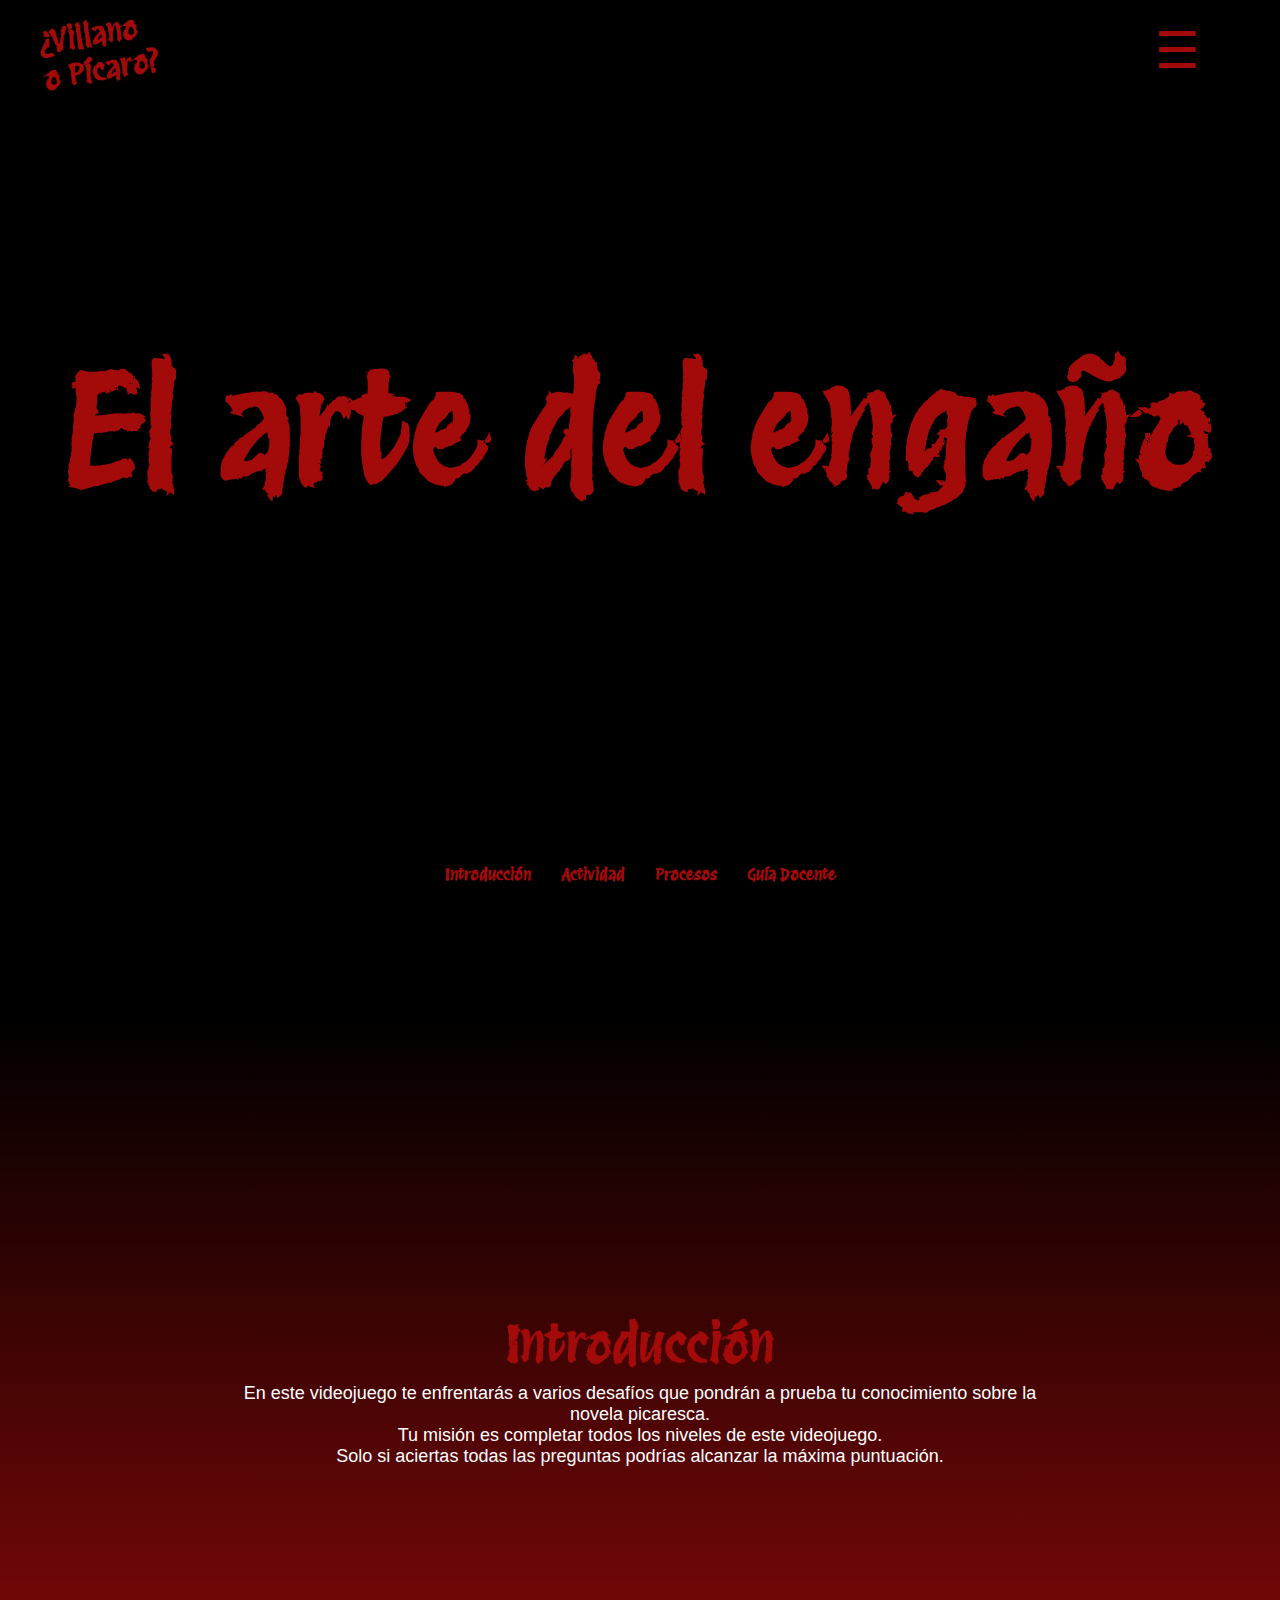
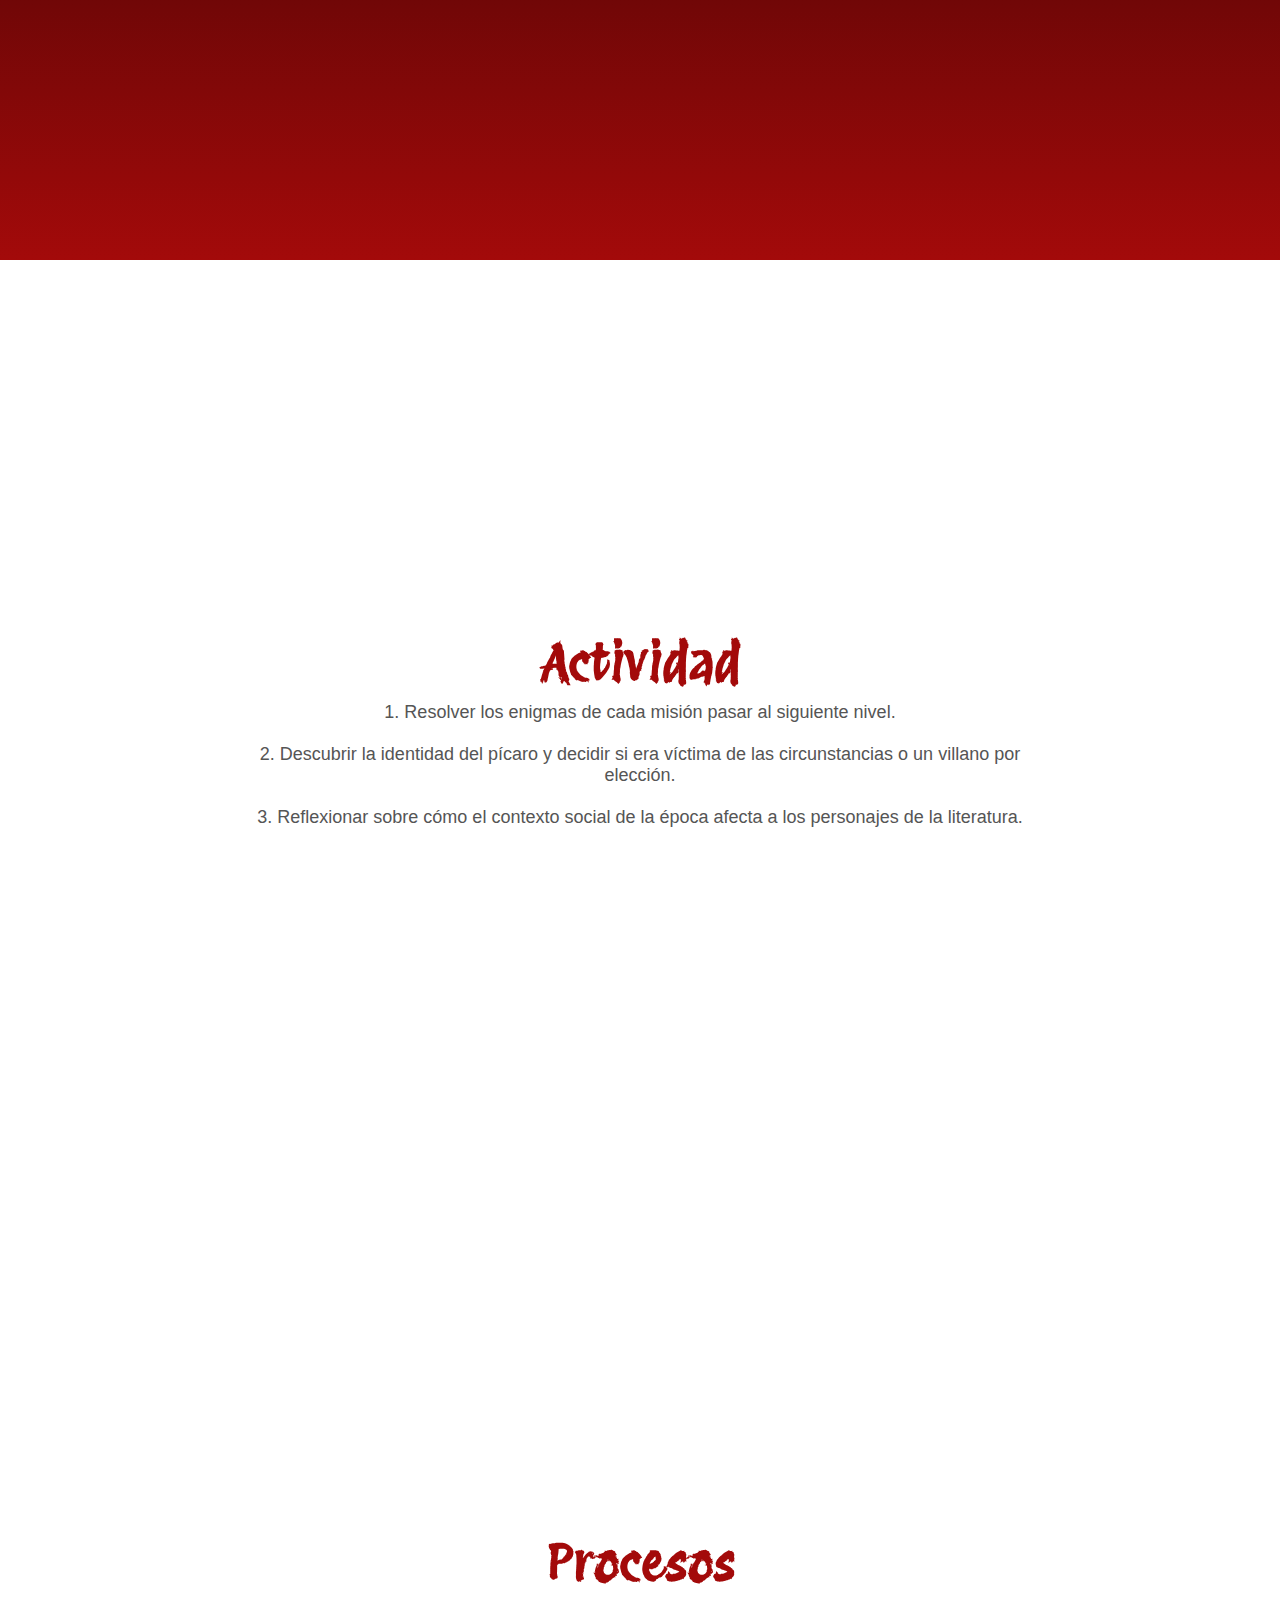
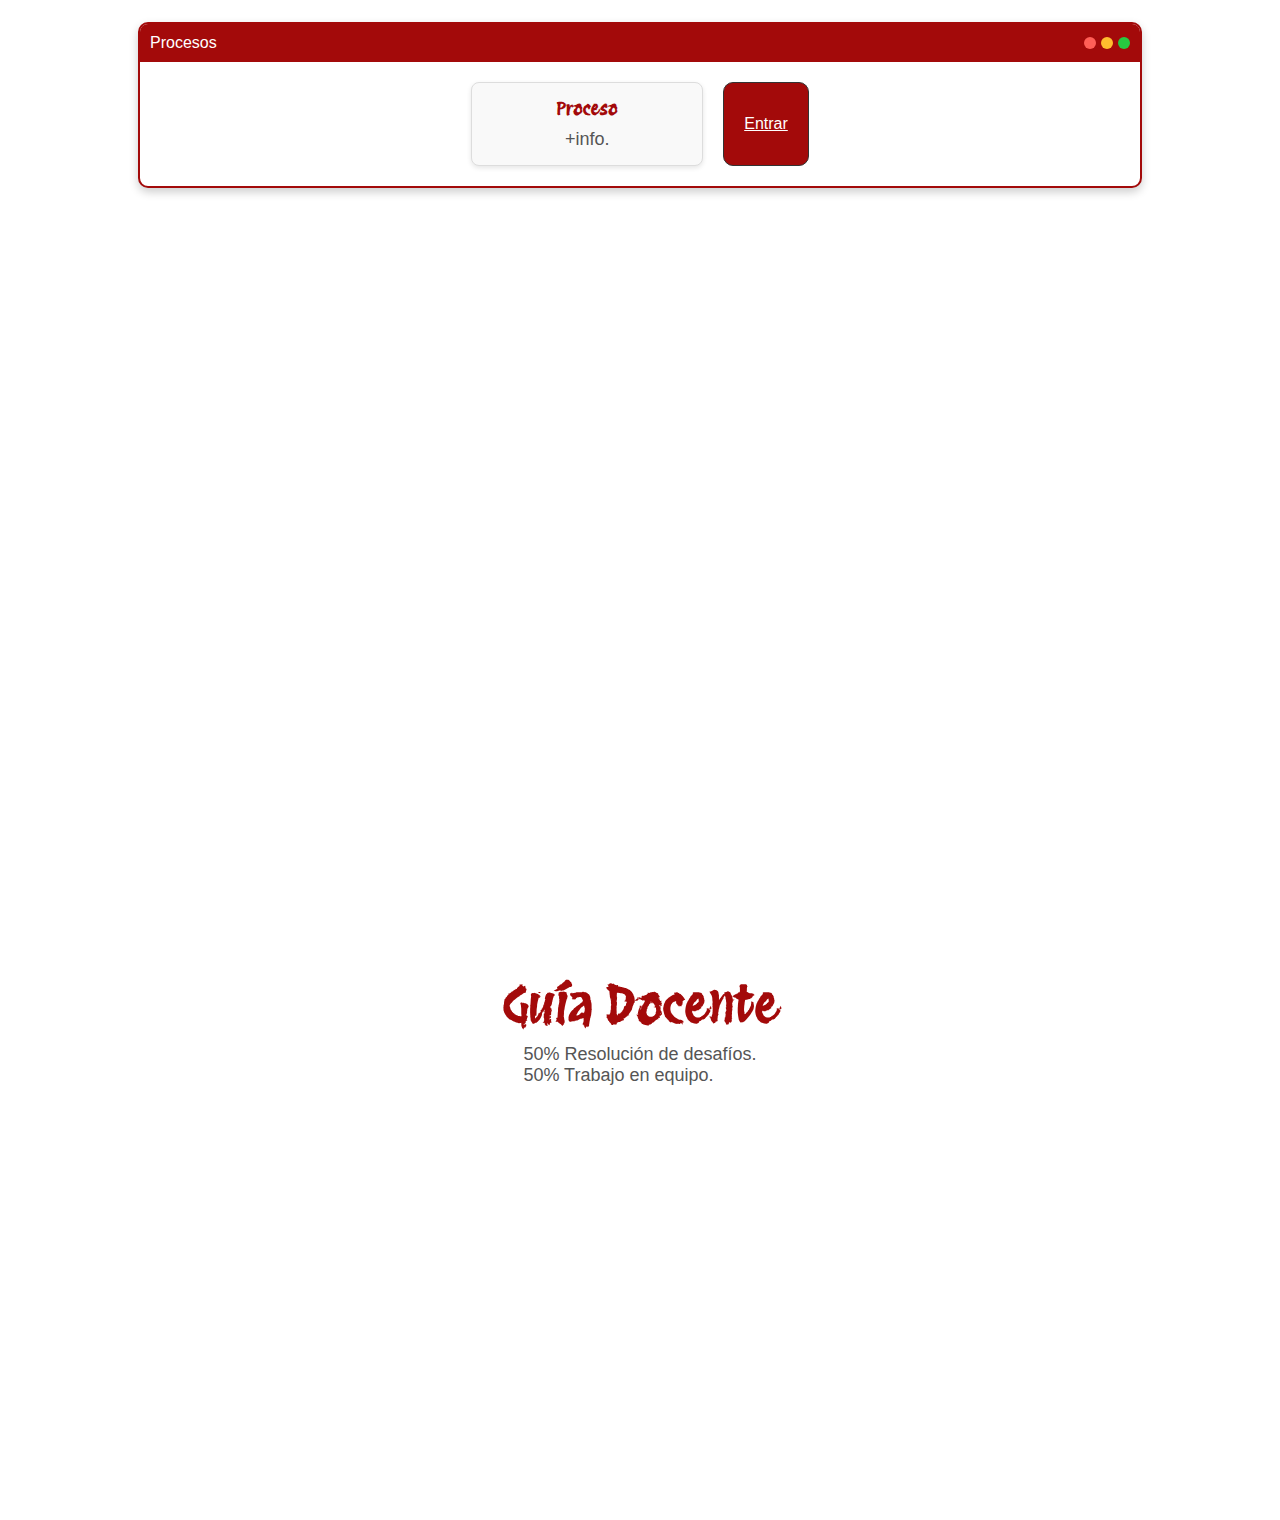
<file: actividades/4_el_arte_del_engaño.html>
<!DOCTYPE html>
<html lang="en">
<head>
    <meta charset="UTF-8">
    <meta name="viewport" content="width=device-width, initial-scale=1.0">
    <title>El arte del engaño</title>
    <link rel="preconnect" href="https://fonts.googleapis.com">
    <link rel="preconnect" href="https://fonts.gstatic.com" crossorigin>
    <link href="https://fonts.googleapis.com/css2?family=Protest+Revolution&display=swap" rel="stylesheet">
    <link rel="preconnect" href="https://fonts.googleapis.com">
    <link rel="preconnect" href="https://fonts.gstatic.com" crossorigin>
    <link href="https://fonts.googleapis.com/css2?family=EB+Garamond:ital,wght@0,400..800;1,400..800&family=Libre+Franklin:ital,wght@0,100..900;1,100..900&display=swap" rel="stylesheet">
    <link rel="stylesheet" href="css/estilo.css">
    <script defer src="js/funciones.js"></script>
    </head>
    <body class="ACTIVIDAD4">
        <header>
            <h1>
                <a href="../index.html"><span>¿Villano</span><span>o Pícaro?</span></a>
            </h1>
            <div class="menu-icon" onclick="toggleMenu()">☰</div>
            <ul class="dropdown-menu" id="dropdown-menu">
                <li><a href="1_viaje_al_siglo_de_oro.html">Viaje al siglo de oro</a></li>
                <li><a href="2_radiografia_de_un_picaro.html">Radiografía de un pícaro</a></li>
                <li><a href="3_victima_o_villano.html">Víctima o villano</a></li>
                <li><a href="#">Scape Room</a></li>
            </ul>
        </header>
    
        <div class="title-section">
            <h2>El arte del engaño</h2>
        </div>
    
        <nav class="sticky-nav">
            <ul>
                <li><a href=".introduccion">Introducción</a></li>
                <li><a href=".actividad">Actividad</a></li>
                <li><a href=".procesos">Procesos</a></li>
                <li><a href=".guiadocente">Guía Docente</a></li>
            </ul>
        </nav>
    
        <section class="introduccion">
            <h3>Introducción</h3>
            <p>En este videojuego te enfrentarás a varios desafíos que pondrán a prueba tu conocimiento sobre la novela picaresca.<br>Tu misión es completar todos los niveles de este videojuego. <br>Solo si aciertas todas las preguntas podrías alcanzar la máxima puntuación.</p>
        </section>
    
        <section class="actividad">
            <h3>Actividad</h3>
          <p>1. Resolver los enigmas de cada misión pasar al siguiente nivel.<br><br>2. Descubrir la identidad del pícaro y decidir si era víctima de las circunstancias o un villano por elección.<br><br>3. Reflexionar sobre cómo el contexto social de la época afecta a los personajes de la literatura.</p>
        </section>
    
        <section class="procesos">
            <h3>Procesos</h3>
            <div class="process-window">
                <div class="process-header">
                    <span>Procesos</span>
                    <div class="buttons">
                        <div class="close"></div>
                        <div class="minimize"></div>
                        <div class="maximize"></div>
                    </div>
                </div>
                <div class="process-content">
                    <div class="process-card" data-info="El videojuego consta de 4 misiones. Cada una contiene un desafío que debes superar. Una vez que resuelvas el desafío, avanzarás al siguiente nivel.
                    Trabaja en equipo para discutir y completar las pruebas.">
                        <h4>Proceso</h4>
                        <p>+info.</p>
                    </div>
                    <div class="enlacejuego">
                        <a href="https://view.genially.com/674eea6f00afc7c45a252b01/interactive-content-videojuego-villano-o-picaro">Entrar</a>
                    </div>
                </div>
            </div>
        </section>
        
        <div class="modal-overlay" id="modal-overlay">
            <div class="modal">
                <button class="modal-close" id="modal-close">&times;</button>
                <h4 id="modal-title"></h4>
                <p id="modal-content"></p>
            </div>
        </div>

        <section class="guiadocente">
            <h3>Guía Docente</h3>
            <p>50% Resolución de desafíos.<br>50% Trabajo en equipo.</p>
        </section>
    </body>
    </html>
</file>
<file: css/estilo.css>
*{
    margin: 0;
    padding: 0;
    box-sizing: border-box;
}
body {
    font-family: Arial, sans-serif;
    height: auto;
    background-color: black;
}
/*PAGINA 1*/
header{
    height: 99vh;
    background: url('../img/fondo1.jpg') no-repeat center center fixed;
    background-size: cover;
    display: flex;
    align-items: center;
    justify-content: center;
    position: relative;
}  

  /* Efecto de luz difuminada */
body::before {
    content: '';
    position: absolute;
    top: 0;
    left: 0;
    width: 100%;
    height: 100%;
    background: radial-gradient(ellipse at center, rgba(0, 0, 0, 0.1) 5%, rgba(0, 0, 0, 1) 45%);
    z-index: 1;
}
  /* Contenido centrado */
.cabecera {
    color: rgb(0, 0, 0);
    text-align: center;
    z-index: 2;
    position: relative;
  }
.cabecera h1 {
    font-size: 8rem;
    transform: rotate(-10deg);
    font-family: 'Protest Revolution', sans-serif;
    font-weight: 700;
    color: rgba(0, 0, 0, 0.8);
    line-height: 0.8;
}
.cabecera span{
    font-size: 0.5em;
}
.cabecera p {
    font-size: 1.2rem;
    margin-top: 0.5rem;
}
.cabecera h1:hover{
    color: rgba(163, 10, 10, 0.8);
    transform: scale(1.1); /* Aumenta el tamaño */
    transition: transform 0.3s ease, background-color 0.3s ease;
}
/*PAGINA 2*/
section.uno {
    height: 100vh;
    display: flex;
    align-items: center;
    justify-content: center;
    text-align: center;
    background: linear-gradient(to bottom, black, rgba(163, 10, 10, 0.8));
    color: white;
}
section.uno .introduccion {
    position: relative;
    z-index: 1;
    text-align: center;
    padding: 2rem;
}
.introduccion{
    width: 50%;
}
.introduccion h2{
    font-family: 'Protest Revolution';
    font-weight: 700;
    font-size: 4em;
    margin-bottom: 50px;
    color:rgba(213, 19, 19, 0.8) ;
}
.introduccion p{
    color:rgba(240, 240, 240, 0.8) ;
    font-family: "Pirata One", system-ui;
    font-weight: 400;
    font-display: swap;
    font-size: 1.5em;
    line-height: 1.2;
}
.introduccion:hover {
    transform: scale(1.1);
    transition: transform 0.3s ease-in-out;
}


/*PAGINA 3*/
section.dos {
    height: 100vh;
    background: linear-gradient(to bottom, rgba(163, 10, 10, 0.8), rgba(0, 0, 0, 0.8));
    text-align: center;
    justify-content: center;
    z-index: 0;
    padding: 20px;
}

/* Sección Actividades */
section.dos h2 {
    font-family: 'Protest Revolution';
    font-style: normal;
    font-weight: 700;
    font-size: 4em;
    text-align: center;
    color:#d20a0a;
    margin-bottom: 30px;
}
section.actividades {
    display: flex;
    gap: 20px;
    justify-content: center;
    gap: 20px;
    flex-wrap: wrap;
    width: 100%;
}
.juego {
    background-color: white;
    width: 250px;
    padding: 20px;
    border-radius: 10px;
    box-shadow: 0 5px 15px rgba(0, 0, 0, 0.1);
    text-align: center;
    transition: transform 0.3s ease-in-out, box-shadow 0.3s ease-in-out; /* Animación suave */
}
.juego:hover {
    transform: translateY(-10px);
    box-shadow: 0 8px 20px rgba(0, 0, 0, 0.4);
}
.juego img {
    width: 100%;
    border-radius: 5px;
}
.juego h3 {
    margin: 15px 0;
    color: #d20a0a;
    font-family: 'Protest Revolution';
    font-style: normal;
    font-weight: 700;
    font-size: 2em;
}

.juego p {
    font-size: 1rem;
    color: #666;
    font-family: "Pirata One", system-ui;
    font-weight: 400;
    font-display: swap;
}
.juego button {
    background-color: #d20a0a;
    border: 2px  solid ,black;
    padding: 10px 20px;
    margin-top: 10px;
    border-radius: 5px;
    cursor: pointer;
    transition: background-color 0.3s ease;
}
.actividades button a {
    color: black;
    font-family: 'Bokor';
    font-style: normal;
    font-weight: 400;
    font-display: swap;
    font-size: 1rem;
    text-decoration: none;
}

/* Al pasar el ratón por encima*/
.juego button:hover {
    background-color: rgba(232, 101, 101, 0.8);
}
.juego:hover {
    transform: translateY(-10px); /* Eleva la carta un poco */
    box-shadow: 0 8px 20px rgba(0, 0, 0, 0.4); /* Aumenta la sombra */
}


/* Media Queries */
@media (max-width: 768px) {
    header .cabecera h1 {
        font-size: 5rem;
    }
    .introduccion {
        width: 80%;
    }
    .introduccion h2 {
        font-size: 2.5rem;
    }
    .introduccion p {
        font-size: 1.2rem;
    }
    .juego {
        width: 100%;
        max-width: 300px;
    }
}

@media (max-width: 480px) {
    header .cabecera h1 {
        font-size: 4rem;
        color: #d20a0a;
    }
    body::before {
        background: radial-gradient(circle, rgba(0, 0, 0, 0.1) 5%, rgba(0, 0, 0, 1) 45%);  
    }

  
    header{
    height: 80vh;

}  
    .introduccion p {
        font-size: 1rem;
    }
}
</file>
<file: actividades/css/estilo.css>
*{
    margin: 0;
    padding: 0;
}
body {
    margin: 0;
    font-family: Arial, sans-serif;
    color: rgb(163, 10, 10);
}
h1{
    margin: 5px 0 5px 20px;
    transform: rotate(-10deg);
    text-align: left;
    line-height: 1.2;
    font-size: 30px;
    font-family: 'Protest Revolution', sans-serif;
    font-weight: 700; 
}
h2{
    font-size: 150px;
    margin: 0;
    font-family: 'Protest Revolution', sans-serif;
    font-weight: 700; 
}
h3{
    font-size: 50px;
    margin-bottom: 10px;
    font-family: 'Protest Revolution', sans-serif;
    font-weight: 700; 
}
h4{
    font-size: 18px;
    color: #a30a0a;
    margin-bottom: 10px;
    font-family: 'Protest Revolution', sans-serif;
    font-weight: 700;
}
p{
    font-size: 18px;
    max-width: 800px;
    text-align: center;
    font-family:'Gill Sans', 'Gill Sans MT', Calibri, 'Trebuchet MS', sans-serif;
    font-weight: 400;
    font-display: swap;
    color: #555555;
}

/* Header */
header {
    position: fixed;
    top: 0;
    left: 0;
    width: 100%;
    background-color: black;
    display: flex;
    justify-content: space-between;
    align-items: center;
    padding: 10px 20px;
    z-index: 1000;
}
header h1 span {
    display: block;
}
header h1 a{
    text-decoration: none;
    color: rgb(163, 10, 10);
}
.menu-icon {
    font-size: 50px;
    cursor: pointer;
    color: rgb(163, 10, 10);
    margin-right: 100px;
}
.dropdown-menu {
    position: absolute;
    top: 81px;
    right: 40px;
    background-color: black;
    border: 1px solid rgb(163, 10, 10);
    list-style: none;
    padding: 0;
    margin: 0;
    display: none;
}
.dropdown-menu li {
    padding: 10px;
}
.dropdown-menu li a {
    text-decoration: none;
    color: rgb(163, 10, 10);
    font-family: 'Protest Revolution', sans-serif;
    font-weight: 700;
}
.dropdown-menu li:hover {
    background-color: rgba(163, 10, 10, 0.3);
}


/* seccion del titulo */
.title-section {
    height: 95vh;
    display: flex;
    flex-direction: column;
    justify-content: center;
    align-items: center;
    text-align: center;
    background-color: black;
}

/* Nav 2 */
.sticky-nav {
    height: 5vh;
    position: sticky;
    top: 90px;
    background-color: black;
    padding: 10px 0;
    z-index: 999;
}
.sticky-nav ul {
    display: flex;
    justify-content: center;
    list-style: none;
    margin: 0;
    padding: 0;
}
.sticky-nav ul li {
    margin: 0 15px;
}
.sticky-nav ul li a {
    text-decoration: none;
    color: rgb(163, 10, 10);
    font-family: 'Protest Revolution', sans-serif;
    font-weight: 700;
}
.sticky-nav ul li a:hover {
    text-decoration: underline;
}

/* secciones */
section {
    height: 100vh;
    display: flex;
    flex-direction: column;
    justify-content: center;
    align-items: center;
    padding: 20px;
}
body section:nth-child(4){
    background: linear-gradient(to bottom, black 10% , rgb(163, 10, 10));
}
.introduccion p{
    color: white;
}
.guiadocente{
    margin: 20px;
}
.guiadocente p{
    text-align: left;
}

/*  Cartas de procesos */
.process-window {
    border: 2px solid #a30a0a;
    border-radius: 10px;
    width: 90%;
    max-width: 1000px;
    background-color: #ffffff;
    box-shadow: 0px 4px 10px rgba(0, 0, 0, 0.2);
    margin: 20px auto;
}
.process-header {
    background-color: #a30a0a;
    color: white;
    padding: 10px;
    border-radius: 8px 8px 0 0;
    font-family: Arial, sans-serif;
    display: flex;
    align-items: center;
    justify-content: space-between;
}
.process-header .buttons {
    display: flex;
    gap: 5px;
}
.process-header .buttons div {
    width: 12px;
    height: 12px;
    border-radius: 50%;
}
.process-header .buttons .close { background: #ff5f57; }
.process-header .buttons .minimize { background: #ffbd2e; }
.process-header .buttons .maximize { background: #28c840; }
.process-content {
    padding: 20px;
    display: flex;
    flex-wrap: wrap;
    gap: 20px;
    justify-content: center;
}
.process-card {
    background-color: #f9f9f9;
    border: 1px solid #dddddd;
    border-radius: 8px;
    padding: 15px;
    width: 200px;
    box-shadow: 0 2px 5px rgba(0, 0, 0, 0.1);
    text-align: center;
}
.process-card:hover{
    background-color: #eeeeee;
}

/* Modal Styles */
.modal-overlay {
    position: fixed;
    top: 0;
    left: 0;
    width: 100%;
    height: 100%;
    background: rgba(0, 0, 0, 0.7);
    display: none;
    align-items: center;
    justify-content: center;
    z-index: 1000;
}
.modal {
    background: #ffffff;
    padding: 20px;
    border-radius: 8px;
    width: 90%;
    max-width: 600px;
    text-align: center;
    box-shadow: 0px 4px 10px rgba(0, 0, 0, 0.2);
    position: relative;
}
.modal h4 {
    color: #a30a0a;
    margin-bottom: 10px;
}
.modal p {
    font-size: 16px;
}
.modal-close {
    position: absolute;
    top: 10px;
    right: 10px;
    background: none;
    border: none;
    font-size: 20px;
    cursor: pointer;
    color: #333333;
}

                        /*ACTIVIDAD 2*/
.ACTIVIDAD2 .actividad{
    height: 170vh;
}
.ACTIVIDAD2 .book-page {
    border: 2px solid #a30a0a;
    border-radius: 10px;
    padding: 20px;
    background-color: #f9f9f9;
    box-shadow: 0px 4px 10px rgba(0, 0, 0, 0.2);
    max-width: 800px;
    margin: 20px auto;
    font-family: 'EB Garamond', serif;
    line-height: 1.6;
    color: #333;
    text-align: justify;
}
.ACTIVIDAD2 .process-content a {
    display: inline-block;
    margin-top: 10px;
    padding: 10px 20px;
    background-color: #a30a0a;
    color: white;
    text-decoration: none;
    border-radius: 5px;
    font-size: 16px;
    text-align: center;
    font-family:'Gill Sans', 'Gill Sans MT', Calibri, 'Trebuchet MS', sans-serif;
}
.ACTIVIDAD2 .process-content a:hover {
    background-color: #dd4f4f;
}

                        /*ACTIVIDAD 4*/
.ACTIVIDAD4 .enlacejuego{
    display: flex;
    justify-content: center;
    align-items: center;
    border: 1px solid #333;
    background-color: #a30a0a;
    border-radius: 10px;
}
.ACTIVIDAD4 .enlacejuego a {
    font-family: 'Trebuchet MS', 'Lucida Sans Unicode', 'Lucida Grande', 'Lucida Sans', Arial, sans-serif;
    color: white;
    margin: 0 20px 0 20px;
}

/*MEDIA SCREEN*/
@media (max-width: 768px) {
    .title-section h2 {
        font-size: 70px;
    }
                /*ACTIVIDAD 3*/
    .ACTIVIDAD3 .title-section h2 {
        font-size: 100px;
    }
} 
@media (max-width: 590px) {
    .ACTIVIDAD2 .actividad{
        height: 250vh;
    }
}
@media (max-width: 430px){
    .sticky-nav ul li {
        margin: 0 10px;
    }
    .sticky-nav ul li a {
        font-size: 15px;
    }
                /*ACTIVIDAD 2*/
    body.ACTIVIDAD2 .actividad {
        height: 220vh;
    }
}
@media (max-width: 390px){
    /*ACTIVIDAD 2*/
    body.ACTIVIDAD2 .actividad {
        height: 300vh;
    }
}
</file>
